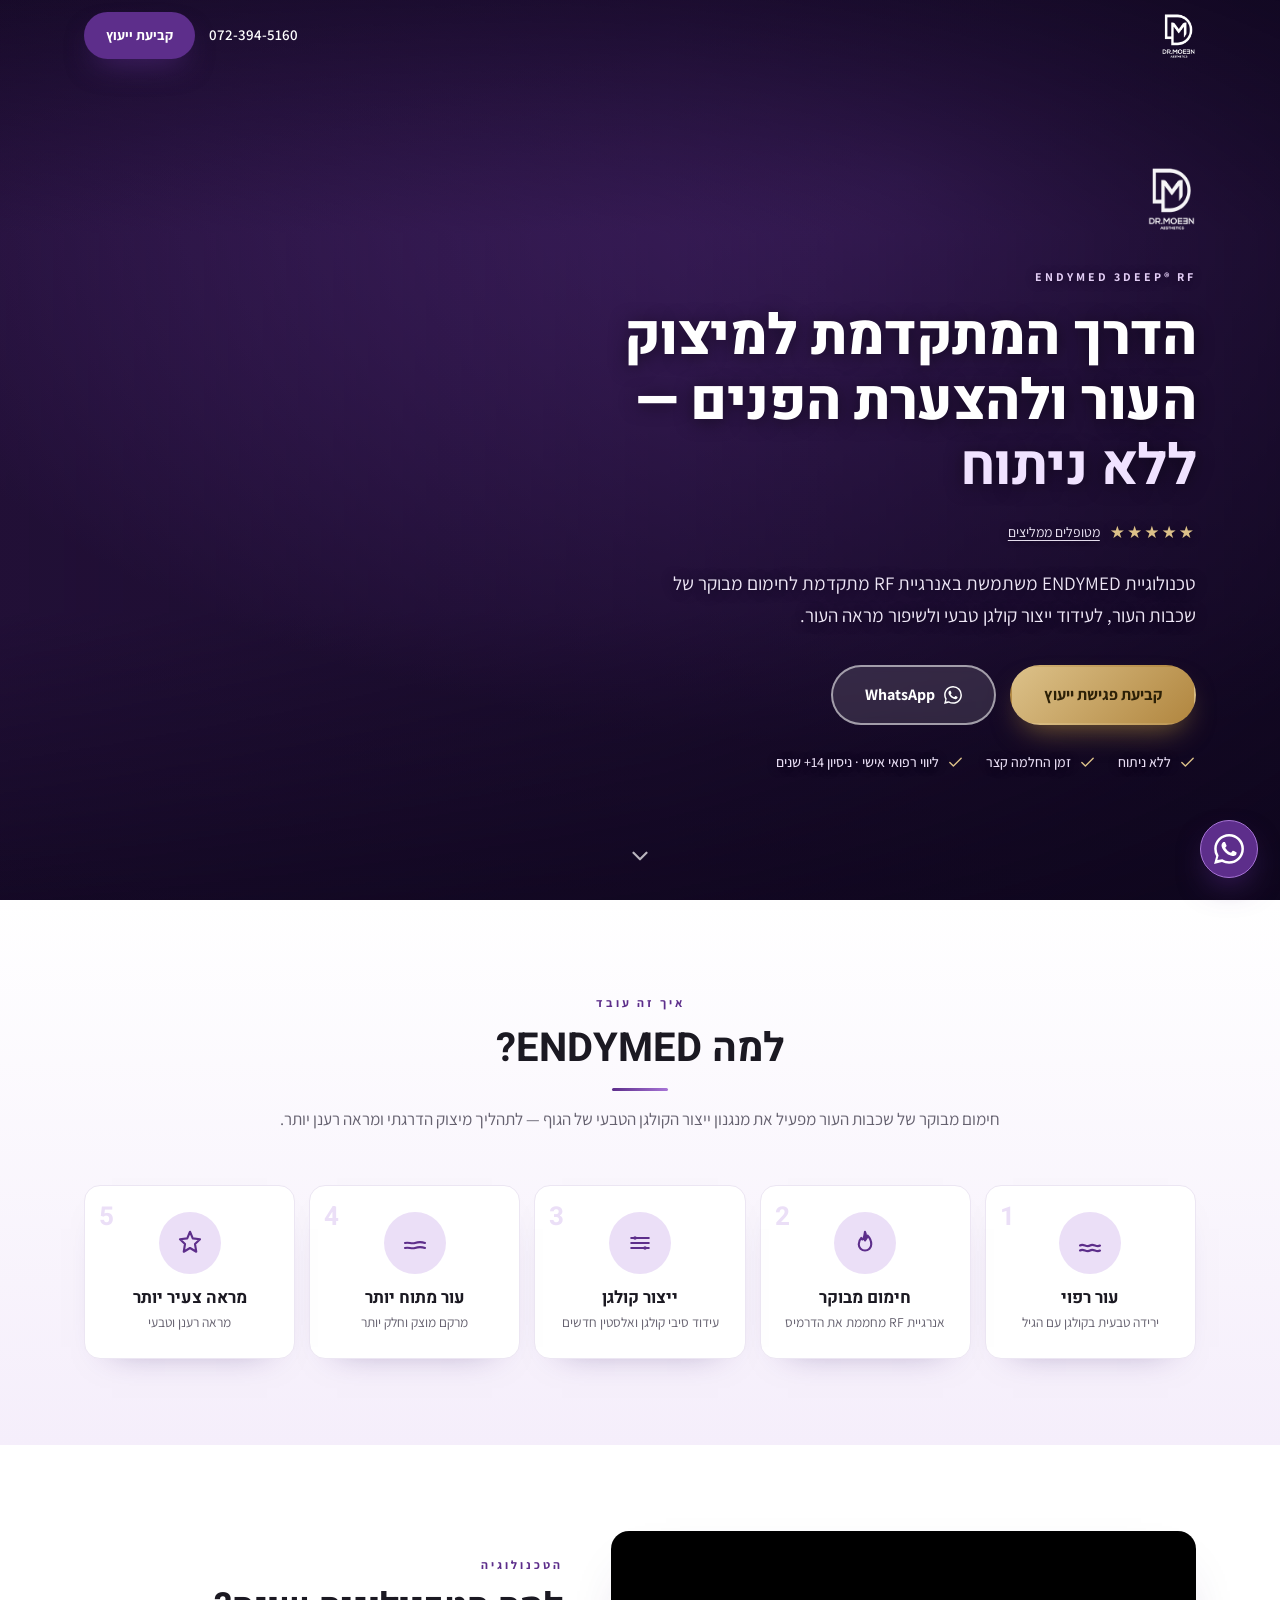
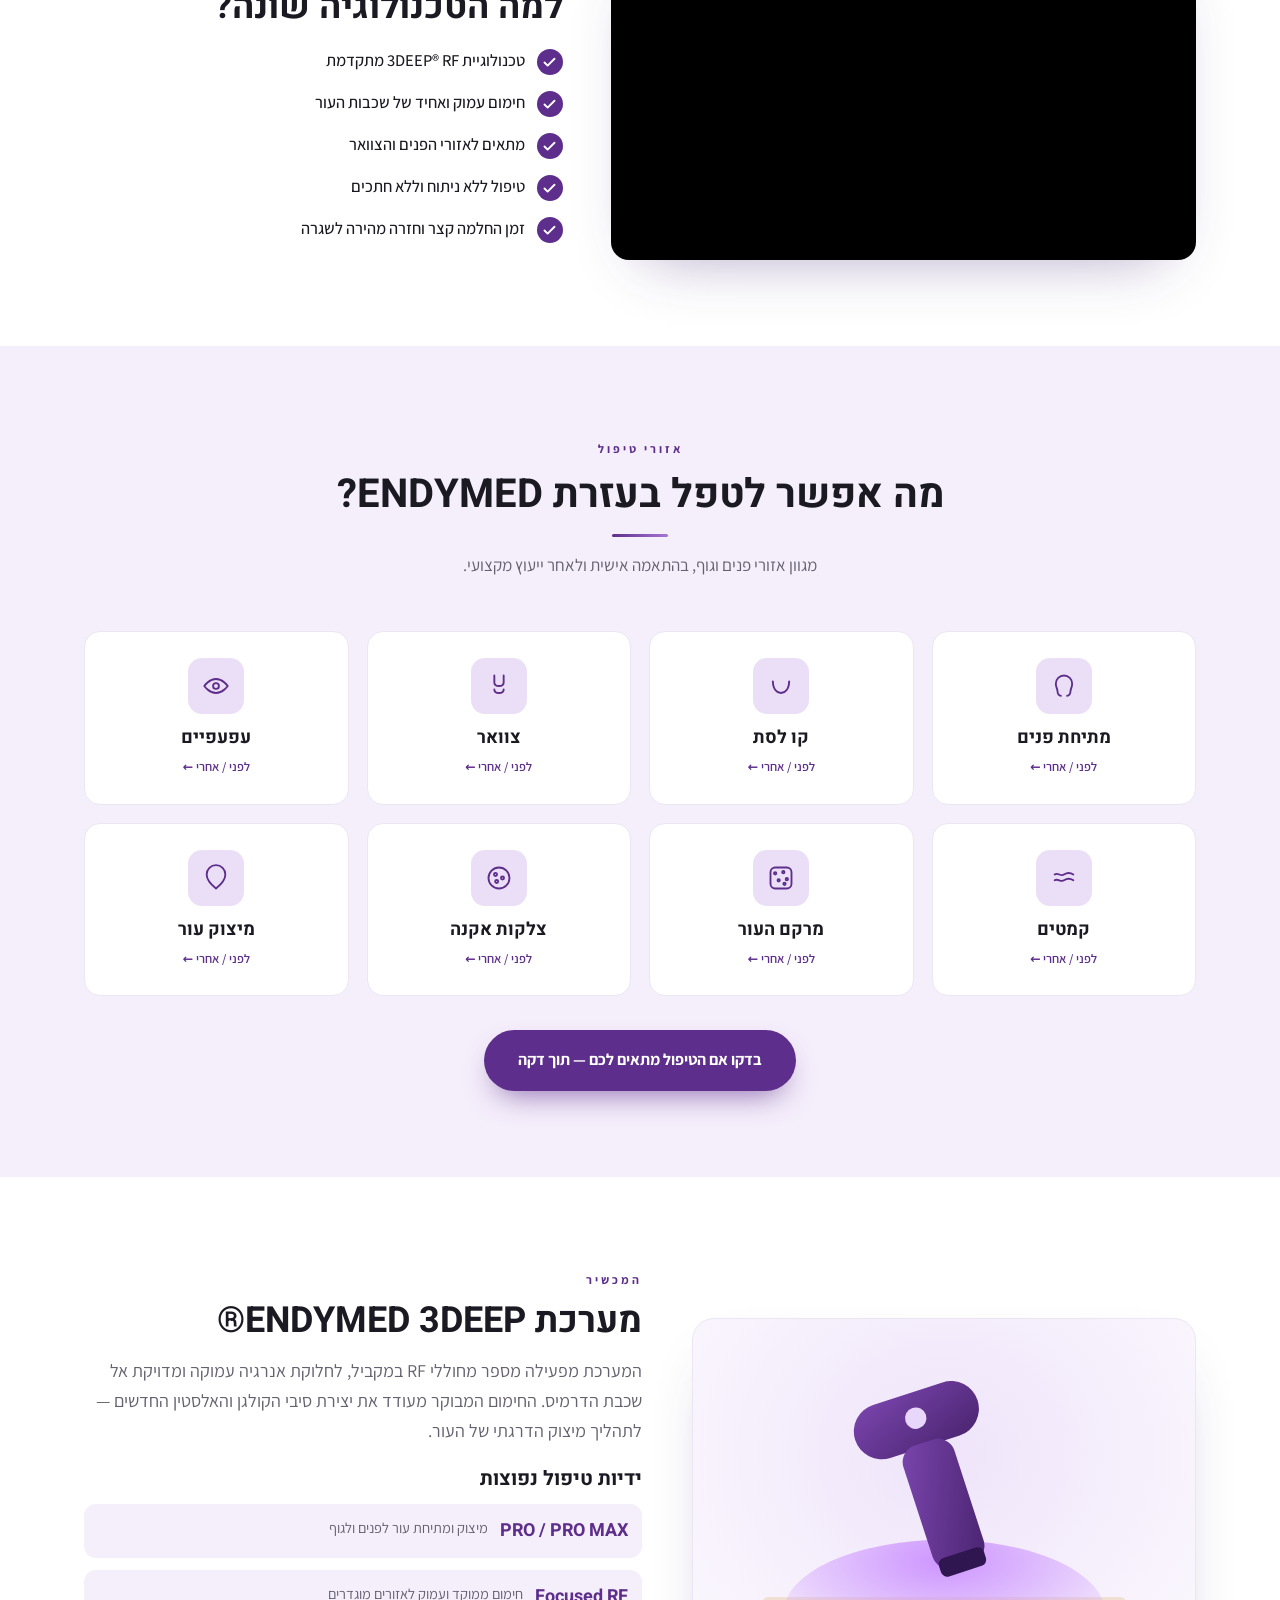
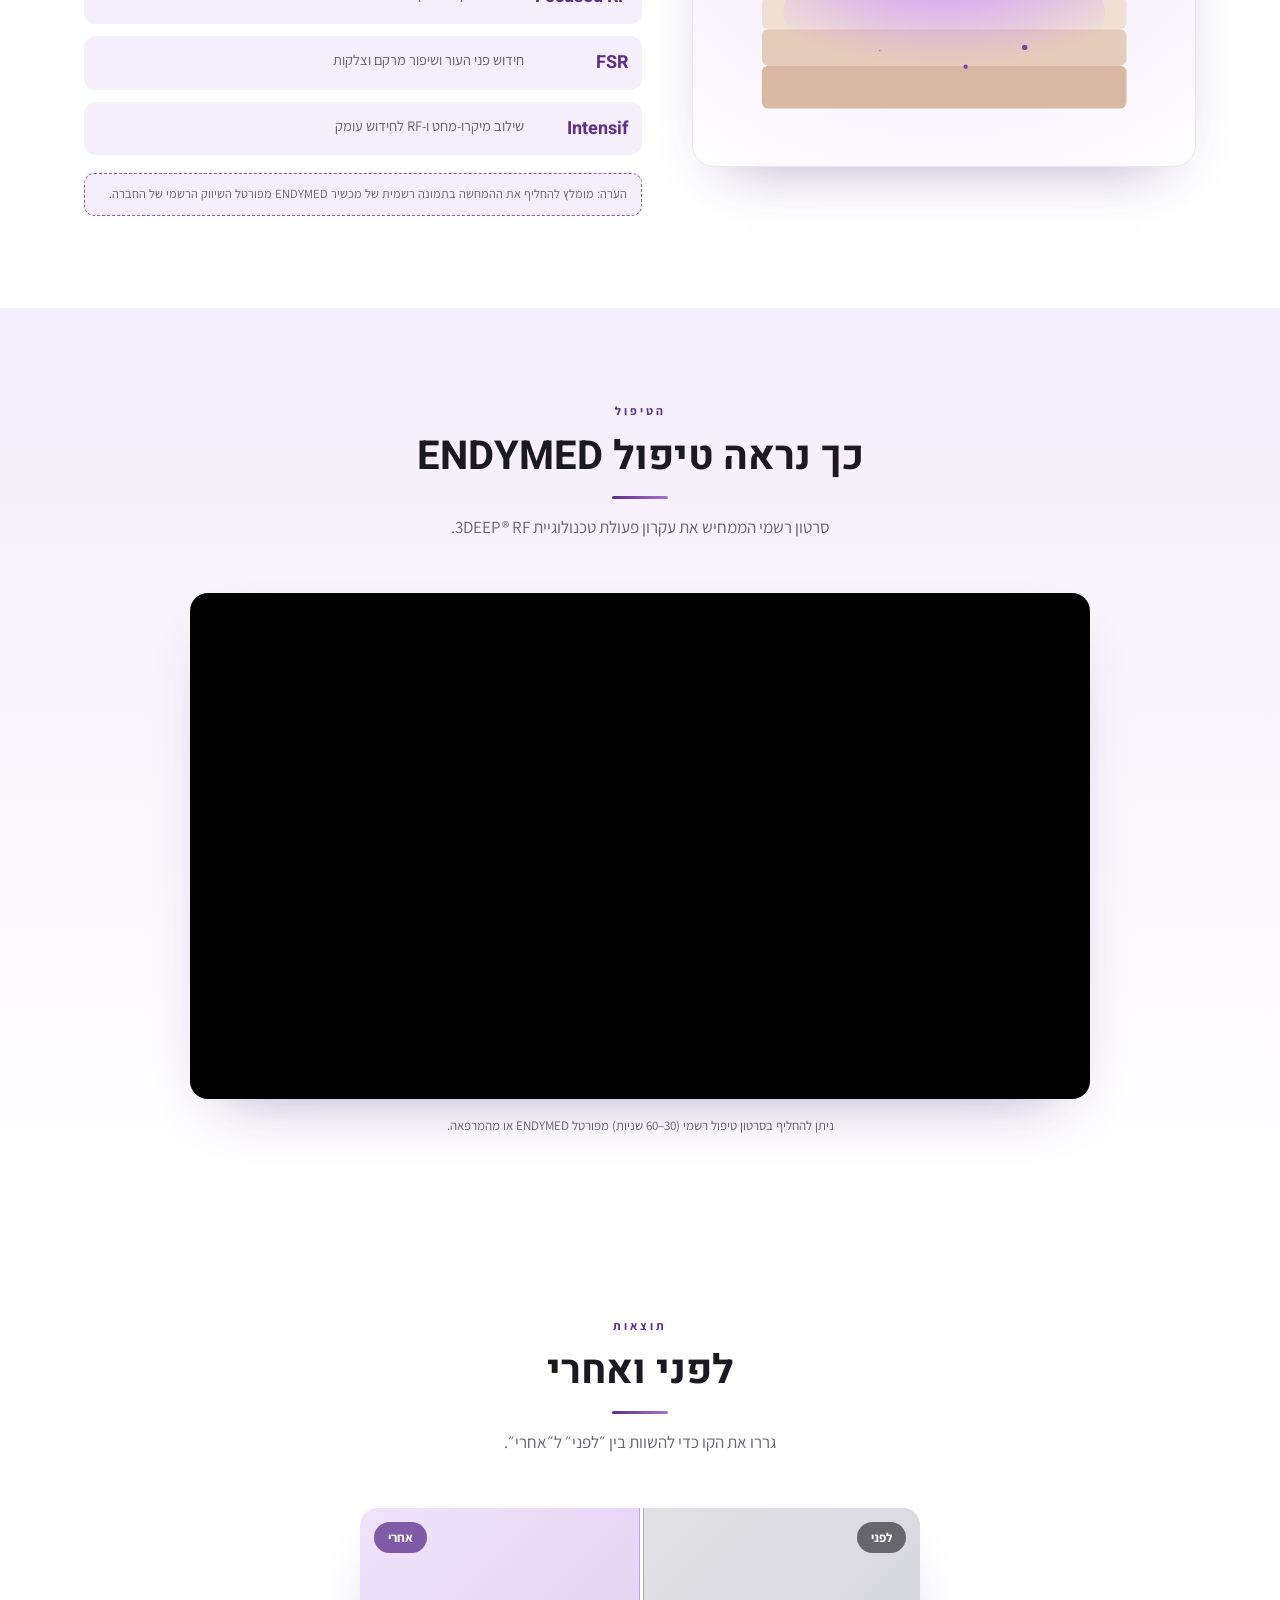
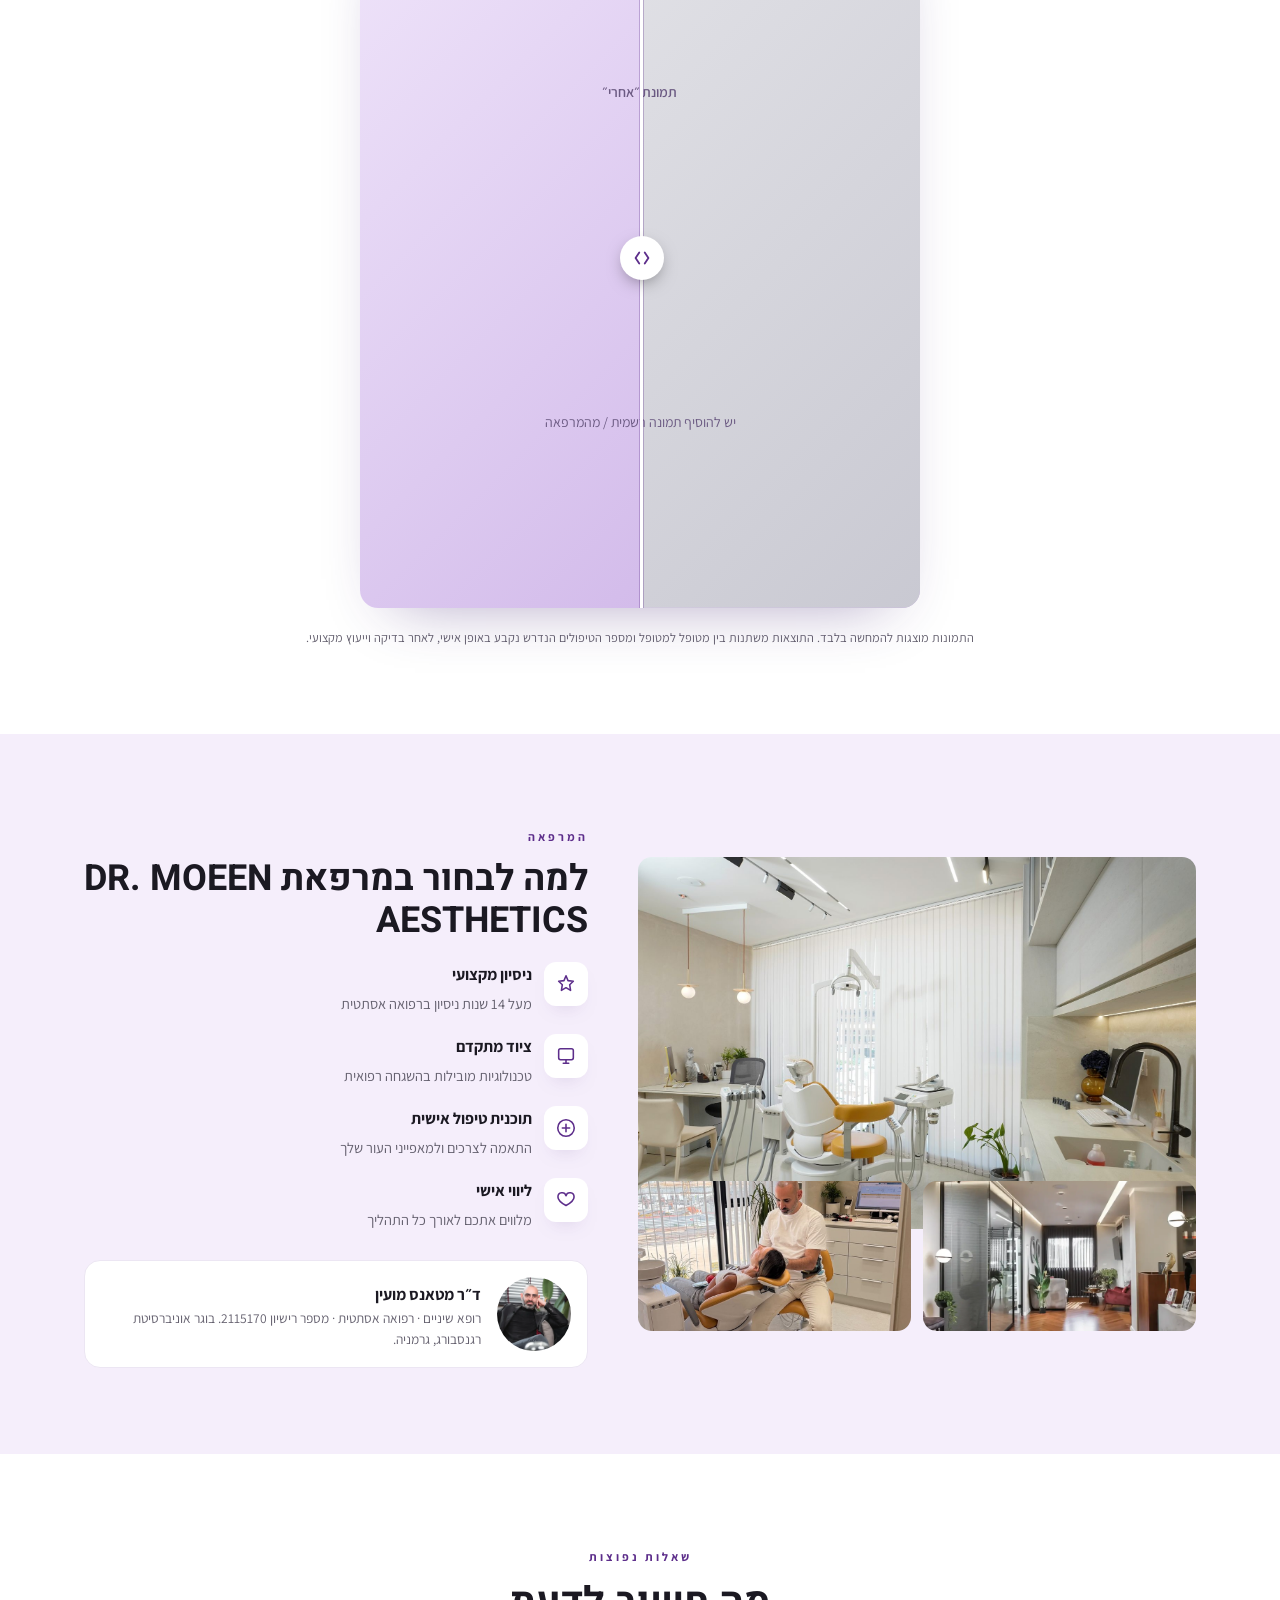
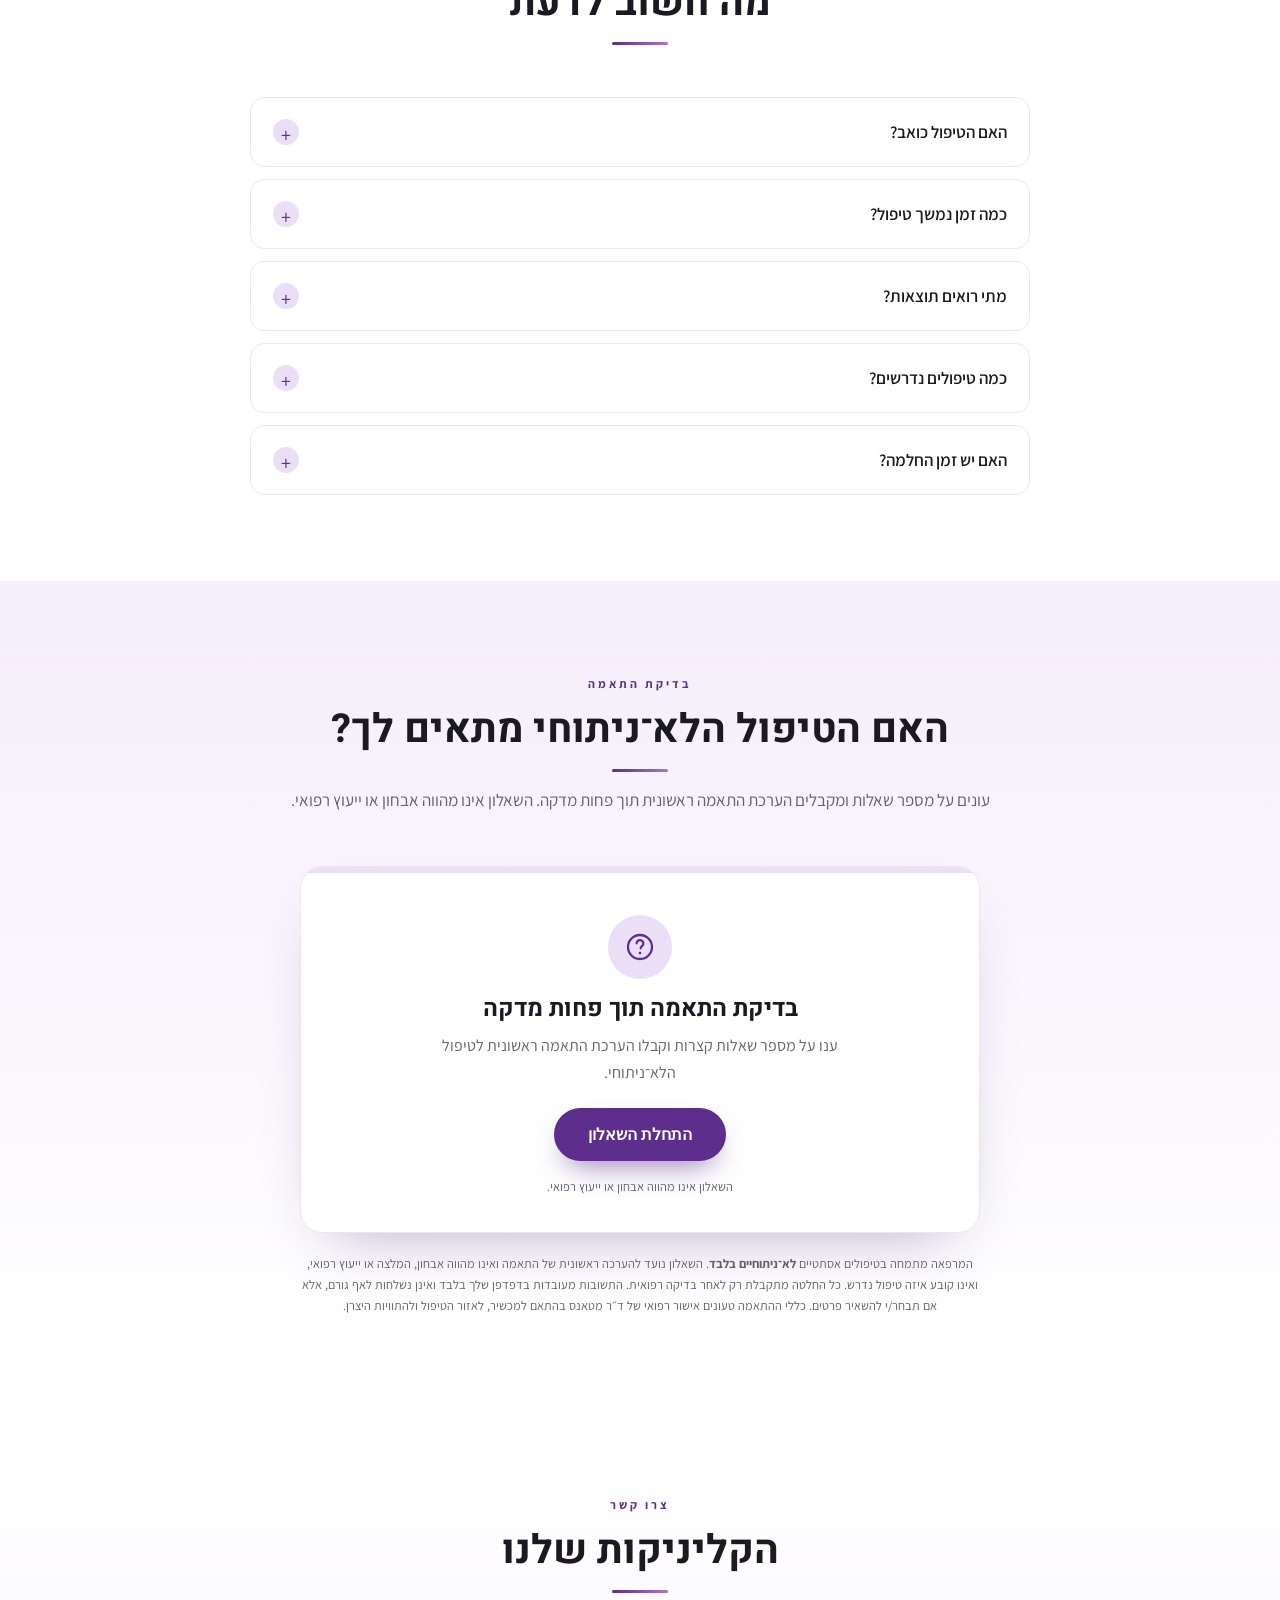
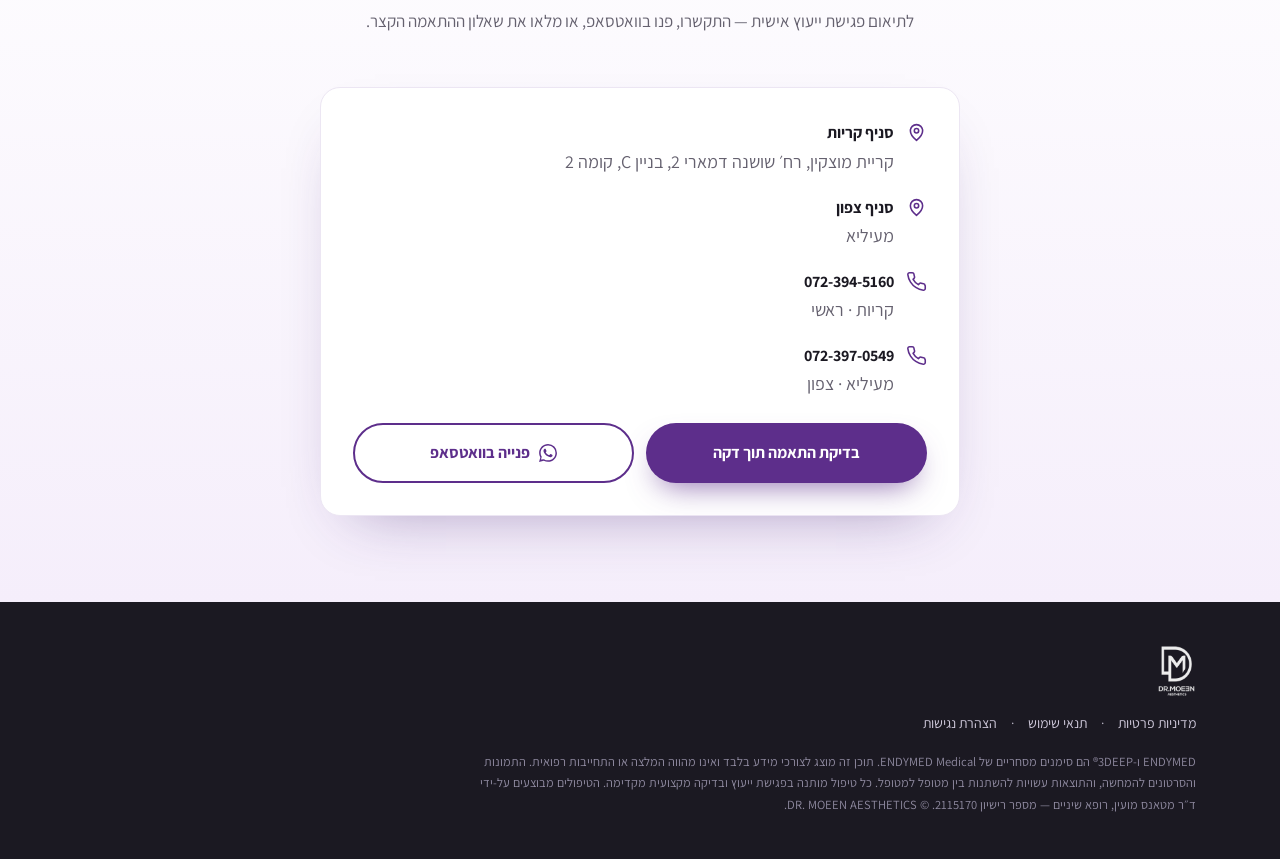
<file: index.html>
<!DOCTYPE html>
<html lang="he" dir="rtl">
<head>
<meta charset="UTF-8" />
<meta name="viewport" content="width=device-width, initial-scale=1.0" />
<title>ENDYMED 3DEEP® RF – מיצוק והצערת העור ללא ניתוח | DR. MOEEN AESTHETICS</title>
<meta name="description" content="מתיחת פנים והצערת העור ללא ניתוח בטכנולוגיית ENDYMED 3DEEP® RF — חימום מבוקר של שכבות העור לעידוד ייצור קולגן טבעי. במרפאת ד״ר מטאנס מועין. קבעו ייעוץ." />
<meta name="robots" content="index, follow" />
<meta property="og:title" content="ENDYMED 3DEEP® RF – מיצוק והצערת העור ללא ניתוח" />
<meta property="og:description" content="טכנולוגיית RF מתקדמת לחימום מבוקר של העור ולעידוד ייצור קולגן טבעי — במרפאת DR. MOEEN AESTHETICS." />
<meta property="og:type" content="website" />
<meta property="og:image" content="assets/hero-doctor.jpg" />
<link rel="icon" href="assets/logo.png" />
<link rel="preconnect" href="https://fonts.googleapis.com" />
<link rel="preconnect" href="https://fonts.gstatic.com" crossorigin />
<link href="https://fonts.googleapis.com/css2?family=Assistant:wght@300;400;500;600;700;800&family=Heebo:wght@300;400;500;600;700&display=swap" rel="stylesheet" />
<style>
  :root{
    --purple:#5d2e8b;         /* ENDYMED brand purple */
    --purple-deep:#472270;
    --purple-soft:#8b5cb8;
    --purple-glow:#a774d6;
    --lav:#f5eefb;            /* light lavender tint */
    --lav-2:#ebdff7;
    --gold:#c6a15b;           /* champagne gold (DR. MOEEN brand) */
    --gold-hi:#dcc189;
    --gold-lo:#b1863f;
    --ink:#1b1922;
    --muted:#65616f;
    --line:#ece6f3;
    --bg:#ffffff;
    --radius:18px;
    --shadow:0 26px 60px -34px rgba(60,30,110,.45);
    --maxw:1160px;
  }
  *{box-sizing:border-box;margin:0;padding:0}
  html{scroll-behavior:smooth}
  body{font-family:'Assistant','Heebo',system-ui,Arial,sans-serif;color:var(--ink);background:var(--bg);line-height:1.65;font-size:18px;-webkit-font-smoothing:antialiased;overflow-x:hidden}
  img{max-width:100%;display:block}
  a{color:inherit;text-decoration:none}
  .wrap{max-width:var(--maxw);margin-inline:auto;padding-inline:24px}
  h1,h2,h3{font-family:'Heebo',sans-serif;line-height:1.16;font-weight:700}
  .eyebrow{color:var(--purple);font-weight:700;letter-spacing:3px;font-size:12px;text-transform:uppercase}
  .grad{background:linear-gradient(90deg,var(--purple),var(--purple-glow));-webkit-background-clip:text;background-clip:text;color:transparent}

  /* buttons */
  .btn{display:inline-flex;align-items:center;justify-content:center;gap:9px;padding:15px 32px;border-radius:999px;font-weight:700;font-size:16px;cursor:pointer;border:2px solid transparent;transition:.22s ease;white-space:nowrap}
  .btn-purple{background:var(--purple);color:#fff;box-shadow:0 14px 30px -12px rgba(93,46,139,.7)}
  .btn-purple:hover{background:var(--purple-deep);transform:translateY(-1px)}
  .btn-gold{background:linear-gradient(135deg,var(--gold-hi),var(--gold-lo));color:#2c2007;box-shadow:0 14px 30px -12px rgba(180,140,60,.7)}
  .btn-gold:hover{filter:brightness(1.05);transform:translateY(-1px)}
  .btn-ghost{background:rgba(255,255,255,.12);color:#fff;border-color:rgba(255,255,255,.55);backdrop-filter:blur(4px)}
  .btn-ghost:hover{background:#fff;color:var(--purple)}
  .btn-outline{background:#fff;color:var(--purple);border-color:var(--purple)}
  .btn-outline:hover{background:var(--purple);color:#fff}
  .btn-sm{padding:10px 20px;font-size:14px}

  /* top bar */
  .topbar{position:fixed;top:0;inset-inline:0;z-index:60;transition:.3s}
  .topbar.solid{background:rgba(255,255,255,.94);backdrop-filter:blur(12px);border-bottom:1px solid var(--line)}
  .topbar .wrap{display:flex;align-items:center;justify-content:space-between;gap:16px;padding-block:12px}
  .logo img{height:44px;width:auto;transition:.3s}
  .topbar:not(.solid) .logo img{filter:brightness(0) invert(1)}
  .top-actions{display:flex;align-items:center;gap:14px}
  .top-phone{font-weight:600;font-size:15px;white-space:nowrap;color:#fff}
  .topbar.solid .top-phone{color:var(--muted)}
  .topbar.solid .top-phone:hover{color:var(--purple)}

  /* ===== HERO (video bg) ===== */
  .hero{position:relative;min-height:100svh;display:flex;align-items:center;overflow:hidden;background:#241238}
  .hero-media{position:absolute;inset:0;z-index:0;overflow:hidden}
  .m-only{display:none}
  .hero-video{position:absolute;inset:0;z-index:0;pointer-events:none}
  .hero-video iframe{position:absolute;top:50%;left:50%;transform:translate(-50%,-50%);width:100vw;height:56.25vw;min-height:100%;min-width:177.77svh;border:0}
  .hero-poster{position:absolute;inset:0;z-index:0;background:radial-gradient(120% 90% at 70% 20%,#6d38a1,#2a1442 70%)}
  .hero-overlay{position:absolute;inset:0;z-index:1;background:
    linear-gradient(to left, rgba(12,5,26,.78) 0%, rgba(12,5,26,.5) 48%, rgba(12,5,26,.28) 100%),
    linear-gradient(to bottom, rgba(12,5,26,.55) 0%, rgba(12,5,26,0) 26%, rgba(12,5,26,0) 68%, rgba(12,5,26,.6) 100%)}
  .hero .wrap{position:relative;z-index:2;padding-block:118px 76px;width:100%}
  .hero-content{max-width:600px;color:#fff}
  .hero-logo{height:62px;width:auto;filter:brightness(0) invert(1);margin-bottom:30px;opacity:.96}
  .hero .eyebrow{color:#e2cdf5;text-shadow:0 1px 8px rgba(0,0,0,.5)}
  .hero h1{font-size:clamp(33px,5.2vw,56px);margin:16px 0 18px;letter-spacing:-.5px;color:#fff;font-weight:800;text-shadow:0 2px 18px rgba(0,0,0,.55)}
  .hero h1 b{color:#f0e2ff}
  .hero-stars{display:flex;align-items:center;gap:10px;margin-bottom:22px;font-size:14px;color:#efe7f7;text-shadow:0 1px 8px rgba(0,0,0,.5)}
  .hero-stars .st{color:var(--gold-hi);letter-spacing:2px;font-size:17px}
  .hero-stars a{color:#efe7f7;text-decoration:underline;text-underline-offset:3px}
  .hero p.sub{font-size:19px;color:#efe7f7;max-width:560px;margin-bottom:34px;font-weight:400;text-shadow:0 1px 12px rgba(0,0,0,.55)}
  .hero .cta{display:flex;gap:14px;flex-wrap:wrap}
  .hero-trust{display:flex;gap:10px 22px;flex-wrap:wrap;margin-top:26px;color:#e7dcf3;font-size:14px;font-weight:500;text-shadow:0 1px 8px rgba(0,0,0,.55)}
  .hero-trust span{display:flex;align-items:center;gap:8px}
  .hero-trust svg{width:17px;height:17px;color:var(--gold-hi);flex:none}
  .scroll-cue{position:absolute;bottom:22px;left:50%;transform:translateX(-50%);z-index:2;color:#fff;opacity:.7;animation:bob 2s ease-in-out infinite}
  @keyframes bob{0%,100%{transform:translate(-50%,0)}50%{transform:translate(-50%,8px)}}

  /* sections */
  section.block{padding-block:86px}
  .section-head{text-align:center;max-width:720px;margin:0 auto 52px}
  .section-head h2{font-size:clamp(27px,3.7vw,40px);margin-top:10px}
  .section-head p{color:var(--muted);margin-top:14px;font-size:17px}
  .rule{width:56px;height:3px;background:linear-gradient(90deg,var(--purple),var(--purple-glow));margin:16px auto 0;border-radius:3px}

  /* reveal on scroll */
  .reveal{opacity:0;transform:translateY(26px);transition:opacity .7s ease,transform .7s ease}
  .reveal.in{opacity:1;transform:none}

  /* ===== SECTION 2 process ===== */
  .why{background:linear-gradient(180deg,#fff,var(--lav))}
  .process{display:grid;grid-template-columns:repeat(5,1fr);gap:14px;align-items:stretch;margin-top:10px}
  .step{background:#fff;border:1px solid var(--line);border-radius:16px;padding:26px 16px;text-align:center;position:relative;box-shadow:0 16px 34px -28px rgba(60,30,110,.5)}
  .step .ic{width:62px;height:62px;margin:0 auto 14px;border-radius:50%;display:grid;place-items:center;background:var(--lav-2);color:var(--purple)}
  .step .ic svg{width:30px;height:30px}
  .step h3{font-size:17px;margin-bottom:4px}
  .step p{font-size:13.5px;color:var(--muted);line-height:1.5}
  .step .num{position:absolute;top:10px;inset-inline-end:14px;font-family:'Heebo';font-weight:700;color:var(--lav-2);font-size:26px}
  .step-arrow{display:none}

  /* ===== SECTION 3 different ===== */
  .diff .grid{display:grid;grid-template-columns:1.1fr .9fr;gap:48px;align-items:center}
  .video-frame{position:relative;border-radius:var(--radius);overflow:hidden;box-shadow:var(--shadow);background:#000;aspect-ratio:16/9}
  .video-frame iframe{position:absolute;inset:0;width:100%;height:100%;border:0}
  .checks{list-style:none;display:grid;gap:14px}
  .checks li{display:flex;gap:12px;align-items:flex-start;font-size:16.5px;font-weight:500}
  .checks .ck{width:26px;height:26px;border-radius:50%;background:var(--purple);color:#fff;display:grid;place-items:center;flex:none;margin-top:2px}
  .checks .ck svg{width:15px;height:15px}

  /* ===== SECTION 4 treatments ===== */
  .treat{background:var(--lav)}
  .t-grid{display:grid;grid-template-columns:repeat(4,1fr);gap:18px}
  .t-card{background:#fff;border:1px solid var(--line);border-radius:16px;padding:26px 20px;text-align:center;transition:.25s;display:block}
  .t-card:hover{transform:translateY(-5px);box-shadow:var(--shadow);border-color:var(--lav-2)}
  .t-card .ic{width:56px;height:56px;margin:0 auto 14px;border-radius:14px;background:var(--lav-2);color:var(--purple);display:grid;place-items:center}
  .t-card .ic svg{width:28px;height:28px}
  .t-card h3{font-size:18px}
  .t-card small{color:var(--purple);font-weight:600;font-size:12.5px;display:block;margin-top:8px}

  /* ===== SECTION 5 device ===== */
  .device .grid{display:grid;grid-template-columns:.95fr 1.05fr;gap:50px;align-items:center}
  .device-visual{background:radial-gradient(90% 90% at 50% 30%,#efe4fa,#fff);border:1px solid var(--line);border-radius:22px;padding:26px;box-shadow:var(--shadow)}
  .device h3{font-size:20px;margin:22px 0 8px}
  .device p{color:var(--muted);margin-bottom:6px}
  .hand-list{list-style:none;display:grid;gap:12px;margin-top:14px}
  .hand-list li{display:flex;gap:12px;align-items:flex-start;background:var(--lav);border-radius:12px;padding:12px 14px}
  .hand-list b{color:var(--purple);font-family:'Heebo';font-weight:700;min-width:92px;display:inline-block}
  .hand-list span{font-size:14.5px;color:var(--muted)}
  .note{font-size:12.5px;color:var(--purple);background:var(--lav);border:1px dashed var(--purple-soft);border-radius:10px;padding:10px 14px;margin-top:18px}

  /* ===== SECTION 6 treatment video ===== */
  .tvideo{background:linear-gradient(180deg,var(--lav),#fff)}
  .tvideo .video-frame{max-width:900px;margin:0 auto}

  /* ===== SECTION 7 before/after ===== */
  .results{background:#fff}
  .ba{max-width:560px;margin:0 auto;position:relative;border-radius:var(--radius);overflow:hidden;box-shadow:var(--shadow);aspect-ratio:4/5;user-select:none;touch-action:pan-y}
  .ba .layer{position:absolute;inset:0;background-size:cover;background-position:center}
  .ba .after{background:linear-gradient(135deg,#efe4fa,#cbb0e6)}
  .ba .before{background:linear-gradient(135deg,#e8e8ec,#c9c9d2);clip-path:inset(0 0 0 50%)}
  .ba .lbl{position:absolute;top:14px;padding:5px 14px;border-radius:999px;font-size:13px;font-weight:700;color:#fff;background:rgba(27,25,34,.6)}
  .ba .lbl.b{inset-inline-start:14px}
  .ba .lbl.a{inset-inline-end:14px;background:rgba(93,46,139,.75)}
  .ba .ph-txt{position:absolute;inset:0;display:grid;place-items:center;text-align:center;color:#6b5a82;font-weight:600;font-size:14px;padding:20px}
  .ba .handle{position:absolute;top:0;bottom:0;left:50%;width:3px;background:#fff;box-shadow:0 0 0 1px rgba(93,46,139,.3);cursor:ew-resize}
  .ba .knob{position:absolute;top:50%;left:50%;transform:translate(-50%,-50%);width:44px;height:44px;border-radius:50%;background:#fff;box-shadow:0 6px 18px -6px rgba(0,0,0,.5);display:grid;place-items:center;color:var(--purple)}
  .ba .knob svg{width:22px;height:22px}

  /* ===== SECTION 8 clinic ===== */
  .clinic{background:var(--lav)}
  .clinic .grid{display:grid;grid-template-columns:1.05fr .95fr;gap:50px;align-items:center}
  .clinic-media{display:grid;grid-template-columns:1fr 1fr;grid-auto-rows:150px;gap:12px}
  .clinic-media img{width:100%;height:100%;object-fit:cover;border-radius:14px}
  .clinic-media .big{grid-column:span 2;grid-row:span 2;height:auto}
  .why-list{list-style:none;display:grid;gap:16px;margin-top:20px}
  .why-list li{display:flex;gap:12px;align-items:flex-start}
  .why-list .ic{width:44px;height:44px;border-radius:12px;background:#fff;color:var(--purple);display:grid;place-items:center;flex:none;box-shadow:0 10px 22px -16px rgba(60,30,110,.6)}
  .why-list .ic svg{width:22px;height:22px}
  .why-list b{display:block;font-size:16px}
  .why-list span{color:var(--muted);font-size:14.5px}
  .doctor-mini{display:flex;gap:16px;align-items:center;background:#fff;border:1px solid var(--line);border-radius:16px;padding:16px;margin-top:26px}
  .doctor-mini img{width:74px;height:74px;border-radius:50%;object-fit:cover;flex:none}
  .doctor-mini b{font-size:16px}
  .doctor-mini p{font-size:13.5px;color:var(--muted);line-height:1.5}

  /* ===== SECTION 9 FAQ ===== */
  .faq{background:#fff}
  .faq-list{max-width:780px;margin:0 auto;display:grid;gap:12px}
  .faq details{border:1px solid var(--line);border-radius:14px;background:#fff;overflow:hidden;transition:.2s}
  .faq details[open]{border-color:var(--purple-soft);box-shadow:0 16px 34px -28px rgba(60,30,110,.5)}
  .faq summary{cursor:pointer;list-style:none;padding:20px 22px;font-weight:600;font-size:17px;display:flex;justify-content:space-between;align-items:center;gap:12px}
  .faq summary::-webkit-details-marker{display:none}
  .faq summary .pl{width:26px;height:26px;flex:none;border-radius:50%;background:var(--lav-2);color:var(--purple);display:grid;place-items:center;transition:.25s;font-size:20px;font-weight:400}
  .faq details[open] summary .pl{transform:rotate(45deg);background:var(--purple);color:#fff}
  .faq .ans{padding:0 22px 20px;color:var(--muted);font-size:15.5px}

  /* ===== SECTION 10 contact ===== */
  .contact{background:linear-gradient(180deg,#fff,var(--lav))}
  .contact .grid{display:grid;grid-template-columns:1fr 1fr;gap:48px;align-items:center}
  .contact-card{background:#fff;border:1px solid var(--line);border-radius:20px;padding:36px;box-shadow:var(--shadow)}
  .contact-card h2{font-size:26px;margin-bottom:6px}
  .contact-card p.small{color:var(--muted);font-size:15px;margin-bottom:22px}
  .field{margin-bottom:16px}
  .field label{display:block;font-size:14px;font-weight:600;margin-bottom:6px}
  .field input{width:100%;padding:14px 16px;border:1.5px solid var(--line);border-radius:12px;font:inherit;font-size:16px;transition:.15s}
  .field input:focus{outline:none;border-color:var(--purple);box-shadow:0 0 0 3px var(--lav)}
  .consent{display:flex;gap:10px;align-items:flex-start;font-size:13px;color:var(--muted);margin:6px 0 18px}
  .consent input{width:18px;height:18px;margin-top:2px;accent-color:var(--purple);flex:none}
  .contact-card .btn{width:100%;font-size:17px;padding:16px}
  .or{display:flex;align-items:center;gap:12px;color:var(--muted);font-size:13px;margin:14px 0}
  .or::before,.or::after{content:"";height:1px;background:var(--line);flex:1}
  .contact-info h3{font-size:22px;margin-bottom:16px}
  .contact-info .line{display:flex;gap:12px;align-items:flex-start;margin-bottom:18px;color:var(--muted)}
  .contact-info .line svg{width:21px;height:21px;color:var(--purple);flex:none;margin-top:2px}
  .contact-info b{color:var(--ink);display:block;font-size:16px}
  .privacy{font-size:12.5px;color:var(--muted);margin-top:10px}

  /* ===== QUIZ ===== */
  .quiz{background:linear-gradient(180deg,var(--lav),#fff)}
  .quiz-card{max-width:680px;margin:0 auto;background:#fff;border:1px solid var(--line);border-radius:22px;box-shadow:var(--shadow);overflow:hidden}
  .quiz-progress{height:6px;background:var(--lav-2)}
  .quiz-progress span{display:block;height:100%;width:0;background:linear-gradient(90deg,var(--purple),var(--purple-glow));transition:width .35s ease}
  .quiz-stage{padding:34px 34px 30px}
  .q-screen{animation:qfade .35s ease}
  @keyframes qfade{from{opacity:0;transform:translateY(10px)}to{opacity:1;transform:none}}
  .q-step{font-size:12.5px;color:var(--purple);font-weight:700;letter-spacing:1px;margin-bottom:8px}
  .q-title{font-size:clamp(21px,3vw,27px);font-weight:700;margin-bottom:20px;line-height:1.3}
  .q-opts{display:grid;gap:12px}
  .q-opt{display:flex;align-items:center;gap:12px;text-align:start;padding:15px 18px;border:1.5px solid var(--line);border-radius:14px;background:#fff;font:inherit;font-size:16.5px;font-weight:500;cursor:pointer;transition:.18s;width:100%}
  .q-opt:hover{border-color:var(--purple-soft);background:var(--lav)}
  .q-opt.sel{border-color:var(--purple);background:var(--lav);box-shadow:0 0 0 3px var(--lav-2)}
  .q-opt .dot{width:20px;height:20px;border-radius:50%;border:2px solid var(--purple-soft);flex:none;display:grid;place-items:center}
  .q-opt.sel .dot{background:var(--purple);border-color:var(--purple)}
  .q-opt.sel .dot::after{content:"";width:8px;height:8px;border-radius:50%;background:#fff}
  .q-nav{display:flex;justify-content:space-between;gap:12px;margin-top:24px}
  .q-back{background:none;border:none;color:var(--muted);font:inherit;font-size:15px;font-weight:600;cursor:pointer;padding:12px 6px}
  .q-back:hover{color:var(--purple)}
  .q-back[hidden]{visibility:hidden}
  .q-intro{text-align:center;padding:8px 4px 4px}
  .q-intro .ic{width:64px;height:64px;margin:0 auto 16px;border-radius:50%;background:var(--lav-2);color:var(--purple);display:grid;place-items:center}
  .q-intro .ic svg{width:32px;height:32px}
  .q-intro h3{font-size:24px;margin-bottom:10px}
  .q-intro p{color:var(--muted);font-size:16px;margin-bottom:22px;max-width:440px;margin-inline:auto}
  .q-disc{font-size:12.5px;color:var(--muted);margin-top:16px;text-align:center}
  /* result */
  .q-result{text-align:center}
  .q-result .badge{width:66px;height:66px;margin:0 auto 16px;border-radius:50%;display:grid;place-items:center}
  .q-result .badge svg{width:34px;height:34px}
  .q-result.r1 .badge{background:#e7f4ec;color:#2e8b57}
  .q-result.r2 .badge{background:var(--lav-2);color:var(--purple)}
  .q-result.r3 .badge{background:#fdf0e4;color:#c17d34}
  .q-result h3{font-size:23px;margin-bottom:10px}
  .q-result .rmsg{color:var(--muted);font-size:16px;margin-bottom:8px;max-width:500px;margin-inline:auto}
  .q-lead{margin-top:22px;text-align:start;background:var(--lav);border-radius:16px;padding:22px}
  .q-lead h4{font-size:17px;margin-bottom:14px;text-align:center}
  .q-photo{font-size:13px;color:var(--muted);margin-top:14px;padding-top:14px;border-top:1px solid var(--lav-2)}
  .q-photo a{color:var(--purple);font-weight:600}
  .quiz-legal{max-width:680px;margin:20px auto 0;font-size:12.5px;color:var(--muted);text-align:center;line-height:1.7}

  /* footer */
  footer{background:var(--ink);color:#b8b3c4;padding-block:44px;font-size:14px}
  footer .flogo img{height:50px;filter:brightness(0) invert(1);opacity:.92}
  footer .fnav{margin-top:16px;display:flex;gap:14px;flex-wrap:wrap}
  footer .fnav a{color:#cfc9db}
  footer .fnav a:hover{color:#fff}
  footer .legal{max-width:720px;color:#8f8aa0;font-size:12.5px;line-height:1.7;margin-top:16px}

  /* floating whatsapp */
  .wa-float{position:fixed;bottom:22px;inset-inline-start:22px;z-index:70;width:58px;height:58px;border-radius:50%;background:var(--purple);border:1.5px solid var(--purple-glow);display:grid;place-items:center;box-shadow:0 14px 32px -10px rgba(93,46,139,.7);transition:transform .2s}
  .wa-float:hover{transform:scale(1.08)}
  .wa-float svg{width:30px;height:30px;color:#fff}

  /* responsive */
  /* tablets / small desktop — grids only, hero stays overlay */
  @media(max-width:980px){
    body{font-size:17px}
    .process{grid-template-columns:1fr 1fr}
    .diff .grid,.device .grid,.clinic .grid,.contact .grid{grid-template-columns:1fr;gap:34px}
    .t-grid{grid-template-columns:1fr 1fr}
    .top-phone{display:none}
    .hero-video iframe{min-width:100vw;min-height:100svh;height:100svh;width:auto}
  }

  /* ===== MOBILE (<=768): STACK — clean video on top, text in its own zone below ===== */
  @media(max-width:768px){
    .hero{flex-direction:column;min-height:auto;align-items:stretch;background:#160a26}
    .hero-media{position:relative;inset:auto;height:50svh;width:100%;flex:none}
    .hero-video{pointer-events:none}
    .hero-video iframe{width:calc(50svh * 1.78);height:50svh;min-width:100vw;min-height:0;left:50%;top:50%;transform:translate(-50%,-50%)}
    /* video's own captions sit centered; fade the bottom into the text zone, keep video itself clean */
    .hero-overlay{background:linear-gradient(to bottom,rgba(12,5,26,.10) 0%,rgba(12,5,26,0) 40%,rgba(12,5,26,.35) 80%,#160a26 100%)}
    .hero .wrap{position:relative;z-index:2;width:100%;padding:30px 22px 42px;background:#160a26}
    .hero-content{max-width:none}
    .hero-logo{height:44px;margin-bottom:16px}   /* ~30% smaller */
    .hero .eyebrow{font-size:11px}
    .hero h1{font-size:clamp(26px,6.6vw,34px);margin:10px 0 14px;line-height:1.22}
    .hero-stars{margin-bottom:18px}
    .hero p.sub{font-size:16px;margin-bottom:22px}
    .hero-trust{margin-top:20px;font-size:13px}
    .d-only{display:none}
    .m-only{display:inline}
    .scroll-cue{display:none}
  }
  @media(max-width:560px){
    .process{grid-template-columns:1fr}
    .t-grid{grid-template-columns:1fr 1fr}
    .clinic-media{grid-auto-rows:120px}
  }
  /* ===== small phones (<=430): mobile-first tuning ===== */
  @media(max-width:430px){
    .hero-media{height:44svh}
    .hero-video iframe{width:calc(44svh * 1.78);height:44svh}
    .hero h1{font-size:25px}
    .hero .cta{flex-direction:column}
    .hero .cta .btn{width:100%}
    .t-grid{grid-template-columns:1fr}
    .section-head p{font-size:16px}
  }
  @media(prefers-reduced-motion:reduce){.reveal{opacity:1;transform:none;transition:none}.scroll-cue{animation:none}}
</style>
</head>
<body>

<!-- ===== TOP BAR ===== -->
<header class="topbar" id="topbar">
  <div class="wrap">
    <a class="logo" href="#top" aria-label="DR. MOEEN AESTHETICS"><img src="assets/logo.png" alt="DR. MOEEN AESTHETICS" /></a>
    <div class="top-actions">
      <a class="top-phone" href="tel:+972723945160">072-394-5160</a>
      <a class="btn btn-purple btn-sm" href="#quiz">קביעת ייעוץ</a>
    </div>
  </div>
</header>

<!-- ===== HERO ===== -->
<section class="hero" id="top">
  <div class="hero-media">
    <div class="hero-poster"></div>
    <div class="hero-video">
      <iframe src="https://www.youtube.com/embed/8yS08j5Vr9c?autoplay=1&mute=1&controls=0&loop=1&playlist=8yS08j5Vr9c&modestbranding=1&playsinline=1&rel=0&showinfo=0&disablekb=1" title="ENDYMED 3DEEP RF" allow="autoplay; encrypted-media" tabindex="-1" aria-hidden="true"></iframe>
    </div>
    <div class="hero-overlay"></div>
  </div>
  <div class="wrap">
    <div class="hero-content">
      <img class="hero-logo" src="assets/logo.png" alt="DR. MOEEN AESTHETICS" />
      <span class="eyebrow">ENDYMED 3DEEP® RF</span>
      <h1><span class="d-only">הדרך המתקדמת למיצוק העור ולהצערת הפנים — <b>ללא ניתוח</b></span><span class="m-only">מיצוק והצערת העור <b>ללא ניתוח</b></span></h1>
      <div class="hero-stars"><span class="st">★★★★★</span> <a href="https://www.drmatanis.com/%D7%97%D7%95%D7%95%D7%AA-%D7%93%D7%A2%D7%AA" target="_blank" rel="noopener">מטופלים ממליצים</a></div>
      <p class="sub">טכנולוגיית ENDYMED משתמשת באנרגיית RF מתקדמת לחימום מבוקר של שכבות העור, לעידוד ייצור קולגן טבעי ולשיפור מראה העור.</p>
      <div class="cta">
        <a class="btn btn-gold" href="#quiz">קביעת פגישת ייעוץ</a>
        <a class="btn btn-ghost" href="https://wa.me/972723945160?text=%D7%94%D7%99%D7%99%2C%20%D7%90%D7%A9%D7%9E%D7%97%20%D7%9C%D7%A4%D7%A8%D7%98%D7%99%D7%9D%20%D7%A2%D7%9C%20%D7%98%D7%99%D7%A4%D7%95%D7%9C%20ENDYMED" target="_blank" rel="noopener">
          <svg viewBox="0 0 24 24" width="18" height="18" fill="currentColor"><path d="M.057 24l1.687-6.163a11.867 11.867 0 01-1.587-5.946C.16 5.335 5.495 0 12.05 0a11.82 11.82 0 018.413 3.488 11.82 11.82 0 013.48 8.414c-.003 6.557-5.338 11.892-11.893 11.892a11.9 11.9 0 01-5.688-1.448L.057 24zm6.597-3.807c1.676.995 3.276 1.591 5.392 1.592 5.448 0 9.886-4.434 9.889-9.885.002-5.462-4.415-9.89-9.881-9.892-5.452 0-9.887 4.434-9.889 9.884a9.86 9.86 0 001.51 5.26l-.999 3.648 3.978-.607zm11.387-5.464c-.074-.124-.272-.198-.57-.347-.297-.149-1.758-.868-2.031-.967-.272-.099-.47-.149-.669.149-.198.297-.767.967-.94 1.165-.173.198-.347.223-.644.074-.297-.149-1.255-.462-2.39-1.475-.883-.788-1.48-1.761-1.653-2.059-.173-.297-.019-.458.13-.606.134-.133.297-.347.446-.521.151-.172.2-.296.3-.495.099-.198.05-.372-.025-.521-.075-.148-.669-1.611-.916-2.206-.242-.579-.487-.501-.669-.51l-.57-.01c-.198 0-.52.074-.792.372s-1.04 1.016-1.04 2.479 1.065 2.876 1.213 3.074c.149.198 2.095 3.2 5.076 4.487.709.306 1.263.489 1.694.626.712.226 1.36.194 1.872.118.571-.085 1.758-.719 2.006-1.413.248-.695.248-1.29.173-1.414z"/></svg>
          WhatsApp
        </a>
      </div>
      <div class="hero-trust">
        <span><svg viewBox="0 0 24 24" fill="none" stroke="currentColor" stroke-width="2"><path d="M20 6L9 17l-5-5" stroke-linecap="round" stroke-linejoin="round"/></svg> ללא ניתוח</span>
        <span><svg viewBox="0 0 24 24" fill="none" stroke="currentColor" stroke-width="2"><path d="M20 6L9 17l-5-5" stroke-linecap="round" stroke-linejoin="round"/></svg> זמן החלמה קצר</span>
        <span><svg viewBox="0 0 24 24" fill="none" stroke="currentColor" stroke-width="2"><path d="M20 6L9 17l-5-5" stroke-linecap="round" stroke-linejoin="round"/></svg> ליווי רפואי אישי · ניסיון 14+ שנים</span>
      </div>
    </div>
  </div>
  <div class="scroll-cue"><svg viewBox="0 0 24 24" width="26" height="26" fill="none" stroke="currentColor" stroke-width="2"><path d="M6 9l6 6 6-6" stroke-linecap="round" stroke-linejoin="round"/></svg></div>
</section>

<!-- ===== SECTION 2 — WHY ENDYMED (process) ===== -->
<section class="block why" id="how">
  <div class="wrap">
    <div class="section-head reveal">
      <span class="eyebrow">איך זה עובד</span>
      <h2>למה ENDYMED?</h2>
      <div class="rule"></div>
      <p>חימום מבוקר של שכבות העור מפעיל את מנגנון ייצור הקולגן הטבעי של הגוף — לתהליך מיצוק הדרגתי ומראה רענן יותר.</p>
    </div>
    <div class="process reveal">
      <div class="step"><span class="num">1</span><div class="ic"><svg viewBox="0 0 24 24" fill="none" stroke="currentColor" stroke-width="1.7"><path d="M4 14c3-2 5 2 8 0s5 2 8 0" stroke-linecap="round"/><path d="M4 18c3-2 5 2 8 0s5 2 8 0" stroke-linecap="round"/></svg></div><h3>עור רפוי</h3><p>ירידה טבעית בקולגן עם הגיל</p></div>
      <div class="step"><span class="num">2</span><div class="ic"><svg viewBox="0 0 24 24" fill="none" stroke="currentColor" stroke-width="1.7"><path d="M12 3c2 3-1 4 0 7 1-1 2-2 2-4 2 2 3 4 3 7a5 5 0 11-10 0c0-2 1-4 2-5 1 2 2 2 3-5z" stroke-linejoin="round"/></svg></div><h3>חימום מבוקר</h3><p>אנרגיית RF מחממת את הדרמיס</p></div>
      <div class="step"><span class="num">3</span><div class="ic"><svg viewBox="0 0 24 24" fill="none" stroke="currentColor" stroke-width="1.7"><path d="M5 8h14M5 12h14M5 16h14" stroke-linecap="round"/><circle cx="8" cy="8" r="1.4" fill="currentColor" stroke="none"/><circle cx="16" cy="16" r="1.4" fill="currentColor" stroke="none"/></svg></div><h3>ייצור קולגן</h3><p>עידוד סיבי קולגן ואלסטין חדשים</p></div>
      <div class="step"><span class="num">4</span><div class="ic"><svg viewBox="0 0 24 24" fill="none" stroke="currentColor" stroke-width="1.7"><path d="M4 12c3-1 5 1 8 0s5-1 8 0" stroke-linecap="round"/><path d="M4 16c3-1 5 1 8 0s5-1 8 0" stroke-linecap="round"/></svg></div><h3>עור מתוח יותר</h3><p>מרקם מוצק וחלק יותר</p></div>
      <div class="step"><span class="num">5</span><div class="ic"><svg viewBox="0 0 24 24" fill="none" stroke="currentColor" stroke-width="1.7"><path d="M12 3l2.2 5.3L20 9l-4 3.8L17 19l-5-3-5 3 1-6.2L4 9l5.8-.7z" stroke-linejoin="round"/></svg></div><h3>מראה צעיר יותר</h3><p>מראה רענן וטבעי</p></div>
    </div>
  </div>
</section>

<!-- ===== SECTION 3 — WHY DIFFERENT ===== -->
<section class="block diff" id="technology">
  <div class="wrap">
    <div class="grid">
      <div class="video-frame reveal">
        <iframe src="https://www.youtube.com/embed/8yS08j5Vr9c?rel=0&modestbranding=1" title="3DEEP RF Technology by ENDYMED" loading="lazy" allow="encrypted-media" allowfullscreen></iframe>
      </div>
      <div class="reveal">
        <span class="eyebrow">הטכנולוגיה</span>
        <h2 style="font-size:clamp(26px,3.4vw,36px);margin:8px 0 20px">למה הטכנולוגיה שונה?</h2>
        <ul class="checks">
          <li><span class="ck"><svg viewBox="0 0 24 24" fill="none" stroke="currentColor" stroke-width="3"><path d="M20 6L9 17l-5-5" stroke-linecap="round" stroke-linejoin="round"/></svg></span> טכנולוגיית 3DEEP® RF מתקדמת</li>
          <li><span class="ck"><svg viewBox="0 0 24 24" fill="none" stroke="currentColor" stroke-width="3"><path d="M20 6L9 17l-5-5" stroke-linecap="round" stroke-linejoin="round"/></svg></span> חימום עמוק ואחיד של שכבות העור</li>
          <li><span class="ck"><svg viewBox="0 0 24 24" fill="none" stroke="currentColor" stroke-width="3"><path d="M20 6L9 17l-5-5" stroke-linecap="round" stroke-linejoin="round"/></svg></span> מתאים לאזורי הפנים והצוואר</li>
          <li><span class="ck"><svg viewBox="0 0 24 24" fill="none" stroke="currentColor" stroke-width="3"><path d="M20 6L9 17l-5-5" stroke-linecap="round" stroke-linejoin="round"/></svg></span> טיפול ללא ניתוח וללא חתכים</li>
          <li><span class="ck"><svg viewBox="0 0 24 24" fill="none" stroke="currentColor" stroke-width="3"><path d="M20 6L9 17l-5-5" stroke-linecap="round" stroke-linejoin="round"/></svg></span> זמן החלמה קצר וחזרה מהירה לשגרה</li>
        </ul>
      </div>
    </div>
  </div>
</section>

<!-- ===== SECTION 4 — TREATMENTS ===== -->
<section class="block treat" id="treatments">
  <div class="wrap">
    <div class="section-head reveal">
      <span class="eyebrow">אזורי טיפול</span>
      <h2>מה אפשר לטפל בעזרת ENDYMED?</h2>
      <div class="rule"></div>
      <p>מגוון אזורי פנים וגוף, בהתאמה אישית ולאחר ייעוץ מקצועי.</p>
    </div>
    <div class="t-grid reveal">
      <a class="t-card" href="#results"><div class="ic"><svg viewBox="0 0 24 24" fill="none" stroke="currentColor" stroke-width="1.6"><path d="M12 3a7 7 0 017 7c0 3-1.5 4.5-1.5 7A3.5 3.5 0 0114 20.5M12 3a7 7 0 00-7 7c0 3 1.5 4.5 1.5 7A3.5 3.5 0 0010 20.5"/></svg></div><h3>מתיחת פנים</h3><small>לפני / אחרי ←</small></a>
      <a class="t-card" href="#results"><div class="ic"><svg viewBox="0 0 24 24" fill="none" stroke="currentColor" stroke-width="1.6"><path d="M5 8c0 6 3 10 7 10s7-4 7-10" stroke-linecap="round"/></svg></div><h3>קו לסת</h3><small>לפני / אחרי ←</small></a>
      <a class="t-card" href="#results"><div class="ic"><svg viewBox="0 0 24 24" fill="none" stroke="currentColor" stroke-width="1.6"><path d="M8 3v6c0 4 8 4 8 0V3M8 15c0 4 8 4 8 0" stroke-linecap="round"/></svg></div><h3>צוואר</h3><small>לפני / אחרי ←</small></a>
      <a class="t-card" href="#results"><div class="ic"><svg viewBox="0 0 24 24" fill="none" stroke="currentColor" stroke-width="1.6"><path d="M2 12s4-6 10-6 10 6 10 6-4 6-10 6S2 12 2 12z"/><circle cx="12" cy="12" r="2.5"/></svg></div><h3>עפעפיים</h3><small>לפני / אחרי ←</small></a>
      <a class="t-card" href="#results"><div class="ic"><svg viewBox="0 0 24 24" fill="none" stroke="currentColor" stroke-width="1.6"><path d="M4 9c3-2 5 2 8 0s5-2 8 0M4 14c3-2 5 2 8 0s5-2 8 0" stroke-linecap="round"/></svg></div><h3>קמטים</h3><small>לפני / אחרי ←</small></a>
      <a class="t-card" href="#results"><div class="ic"><svg viewBox="0 0 24 24" fill="none" stroke="currentColor" stroke-width="1.6"><circle cx="7" cy="8" r="1"/><circle cx="14" cy="7" r="1"/><circle cx="17" cy="13" r="1"/><circle cx="10" cy="14" r="1"/><circle cx="15" cy="17" r="1"/><rect x="3" y="3" width="18" height="18" rx="4"/></svg></div><h3>מרקם העור</h3><small>לפני / אחרי ←</small></a>
      <a class="t-card" href="#results"><div class="ic"><svg viewBox="0 0 24 24" fill="none" stroke="currentColor" stroke-width="1.6"><circle cx="9" cy="9" r="1.3"/><circle cx="15" cy="12" r="1.3"/><circle cx="10" cy="15" r="1.3"/><path d="M12 3a9 9 0 100 18 9 9 0 000-18z"/></svg></div><h3>צלקות אקנה</h3><small>לפני / אחרי ←</small></a>
      <a class="t-card" href="#results"><div class="ic"><svg viewBox="0 0 24 24" fill="none" stroke="currentColor" stroke-width="1.6"><path d="M12 21C7 17 4 13 4 9a8 8 0 0116 0c0 4-3 8-8 12z" stroke-linejoin="round"/></svg></div><h3>מיצוק עור</h3><small>לפני / אחרי ←</small></a>
    </div>
    <div class="reveal" style="text-align:center;margin-top:34px">
      <a class="btn btn-purple" href="#quiz">בדקו אם הטיפול מתאים לכם — תוך דקה</a>
    </div>
  </div>
</section>

<!-- ===== SECTION 5 — THE DEVICE ===== -->
<section class="block device" id="device">
  <div class="wrap">
    <div class="grid">
      <div class="device-visual reveal">
        <!-- Original illustration (replace with official ENDYMED device photo from portal) -->
        <svg viewBox="0 0 420 360" width="100%" role="img" aria-label="המחשה של ידית טיפול RF">
          <defs>
            <linearGradient id="hp" x1="0" y1="0" x2="1" y2="1"><stop offset="0" stop-color="#7a45ad"/><stop offset="1" stop-color="#4a2470"/></linearGradient>
            <radialGradient id="heat" cx="50%" cy="15%" r="70%"><stop offset="0" stop-color="#c98cff" stop-opacity=".9"/><stop offset="1" stop-color="#c98cff" stop-opacity="0"/></radialGradient>
          </defs>
          <!-- skin layers -->
          <rect x="40" y="235" width="340" height="30" rx="6" fill="#f0e0d4"/>
          <rect x="40" y="265" width="340" height="34" rx="6" fill="#e6ccbb"/>
          <rect x="40" y="299" width="340" height="40" rx="6" fill="#d9b8a3"/>
          <!-- heat waves -->
          <ellipse cx="210" cy="250" rx="150" ry="70" fill="url(#heat)"><animate attributeName="ry" values="55;80;55" dur="3s" repeatCount="indefinite"/></ellipse>
          <!-- collagen dots -->
          <g fill="#7a45ad"><circle cx="150" cy="285" r="3"><animate attributeName="r" values="0;3;0" dur="2.4s" repeatCount="indefinite"/></circle><circle cx="230" cy="300" r="3"><animate attributeName="r" values="0;3;0" dur="2.4s" begin=".6s" repeatCount="indefinite"/></circle><circle cx="285" cy="282" r="3"><animate attributeName="r" values="0;3;0" dur="2.4s" begin="1.2s" repeatCount="indefinite"/></circle></g>
          <!-- handpiece -->
          <g transform="rotate(-18 210 150)">
            <rect x="150" y="40" width="120" height="52" rx="26" fill="url(#hp)"/>
            <rect x="185" y="88" width="50" height="120" rx="16" fill="url(#hp)"/>
            <rect x="188" y="196" width="44" height="18" rx="6" fill="#2f1650"/>
            <circle cx="210" cy="64" r="10" fill="#e9d7fb"/>
          </g>
        </svg>
      </div>
      <div class="reveal">
        <span class="eyebrow">המכשיר</span>
        <h2 style="font-size:clamp(26px,3.4vw,36px);margin:8px 0 14px">מערכת ENDYMED 3DEEP®</h2>
        <p>המערכת מפעילה מספר מחוללי RF במקביל, לחלוקת אנרגיה עמוקה ומדויקת אל שכבת הדרמיס. החימום המבוקר מעודד את יצירת סיבי הקולגן והאלסטין החדשים — לתהליך מיצוק הדרגתי של העור.</p>
        <h3>ידיות טיפול נפוצות</h3>
        <ul class="hand-list">
          <li><b>PRO / PRO MAX</b><span>מיצוק ומתיחת עור לפנים ולגוף</span></li>
          <li><b>Focused RF</b><span>חימום ממוקד ועמוק לאזורים מוגדרים</span></li>
          <li><b>FSR</b><span>חידוש פני העור ושיפור מרקם וצלקות</span></li>
          <li><b>Intensif</b><span>שילוב מיקרו-מחט ו-RF לחידוש עומק</span></li>
        </ul>
        <p class="note">הערה: מומלץ להחליף את ההמחשה בתמונה רשמית של מכשיר ENDYMED מפורטל השיווק הרשמי של החברה.</p>
      </div>
    </div>
  </div>
</section>

<!-- ===== SECTION 6 — TREATMENT VIDEO ===== -->
<section class="block tvideo" id="video">
  <div class="wrap">
    <div class="section-head reveal">
      <span class="eyebrow">הטיפול</span>
      <h2>כך נראה טיפול ENDYMED</h2>
      <div class="rule"></div>
      <p>סרטון רשמי הממחיש את עקרון פעולת טכנולוגיית 3DEEP® RF.</p>
    </div>
    <div class="video-frame reveal">
      <iframe src="https://www.youtube.com/embed/vUUfns72BX8?rel=0&modestbranding=1" title="EndyMed 3Deep RF Technology" loading="lazy" allow="encrypted-media" allowfullscreen></iframe>
    </div>
    <p style="text-align:center;color:var(--muted);font-size:13px;margin-top:16px">ניתן להחליף בסרטון טיפול רשמי (30–60 שניות) מפורטל ENDYMED או מהמרפאה.</p>
  </div>
</section>

<!-- ===== SECTION 7 — RESULTS (before/after) ===== -->
<section class="block results" id="results">
  <div class="wrap">
    <div class="section-head reveal">
      <span class="eyebrow">תוצאות</span>
      <h2>לפני ואחרי</h2>
      <div class="rule"></div>
      <p>גררו את הקו כדי להשוות בין ״לפני״ ל״אחרי״.</p>
    </div>
    <div class="ba reveal" id="baSlider">
      <div class="layer after" id="baAfter"><div class="ph-txt">תמונת ״אחרי״<br><span style="font-weight:400">יש להוסיף תמונה רשמית / מהמרפאה</span></div></div>
      <div class="layer before" id="baBefore"><div class="ph-txt">תמונת ״לפני״<br><span style="font-weight:400">יש להוסיף תמונה רשמית / מהמרפאה</span></div></div>
      <span class="lbl b">לפני</span>
      <span class="lbl a">אחרי</span>
      <div class="handle" id="baHandle"><div class="knob"><svg viewBox="0 0 24 24" fill="none" stroke="currentColor" stroke-width="2"><path d="M9 6l-4 6 4 6M15 6l4 6-4 6" stroke-linecap="round" stroke-linejoin="round"/></svg></div></div>
    </div>
    <p class="privacy" style="text-align:center;max-width:760px;margin:20px auto 0">התמונות מוצגות להמחשה בלבד. התוצאות משתנות בין מטופל למטופל ומספר הטיפולים הנדרש נקבע באופן אישי, לאחר בדיקה וייעוץ מקצועי.</p>
  </div>
</section>

<!-- ===== SECTION 8 — WHY THE CLINIC ===== -->
<section class="block clinic" id="clinic">
  <div class="wrap">
    <div class="grid">
      <div class="clinic-media reveal">
        <img class="big" src="assets/clinic-room.jpg" alt="חדר הטיפולים במרפאה" loading="lazy">
        <img src="assets/clinic-hall.webp" alt="חלל המרפאה" loading="lazy">
        <img src="assets/treatment-2.jpg" alt="ד״ר מטאנס בזמן טיפול" loading="lazy">
      </div>
      <div class="reveal">
        <span class="eyebrow">המרפאה</span>
        <h2 style="font-size:clamp(26px,3.4vw,36px);margin:8px 0 6px">למה לבחור במרפאת DR. MOEEN AESTHETICS</h2>
        <ul class="why-list">
          <li><div class="ic"><svg viewBox="0 0 24 24" fill="none" stroke="currentColor" stroke-width="1.7"><path d="M12 3l2.2 5.3L20 9l-4 3.8L17 19l-5-3-5 3 1-6.2L4 9l5.8-.7z" stroke-linejoin="round"/></svg></div><div><b>ניסיון מקצועי</b><span>מעל 14 שנות ניסיון ברפואה אסתטית</span></div></li>
          <li><div class="ic"><svg viewBox="0 0 24 24" fill="none" stroke="currentColor" stroke-width="1.7"><rect x="4" y="4" width="16" height="12" rx="2"/><path d="M9 20h6M12 16v4" stroke-linecap="round"/></svg></div><div><b>ציוד מתקדם</b><span>טכנולוגיות מובילות בהשגחה רפואית</span></div></li>
          <li><div class="ic"><svg viewBox="0 0 24 24" fill="none" stroke="currentColor" stroke-width="1.7"><path d="M12 8v8M8 12h8" stroke-linecap="round"/><circle cx="12" cy="12" r="9"/></svg></div><div><b>תוכנית טיפול אישית</b><span>התאמה לצרכים ולמאפייני העור שלך</span></div></li>
          <li><div class="ic"><svg viewBox="0 0 24 24" fill="none" stroke="currentColor" stroke-width="1.7"><path d="M20.8 8.6a4.5 4.5 0 00-8.8-1.3A4.5 4.5 0 003.2 8.6c0 4.5 8.8 9.4 8.8 9.4s8.8-4.9 8.8-9.4z" stroke-linejoin="round"/></svg></div><div><b>ליווי אישי</b><span>מלווים אתכם לאורך כל התהליך</span></div></li>
        </ul>
        <div class="doctor-mini">
          <img src="assets/doctor-lounge.webp" alt="ד״ר מטאנס מועין" loading="lazy">
          <div>
            <b>ד״ר מטאנס מועין</b>
            <p>רופא שיניים · רפואה אסתטית · מספר רישיון 2115170. בוגר אוניברסיטת רגנסבורג, גרמניה.</p>
          </div>
        </div>
      </div>
    </div>
  </div>
</section>

<!-- ===== SECTION 9 — FAQ ===== -->
<section class="block faq" id="faq">
  <div class="wrap">
    <div class="section-head reveal">
      <span class="eyebrow">שאלות נפוצות</span>
      <h2>מה חשוב לדעת</h2>
      <div class="rule"></div>
    </div>
    <div class="faq-list reveal">
      <details><summary>האם הטיפול כואב? <span class="pl">+</span></summary><div class="ans">רוב המטופלים מתארים תחושת חום נעימה במהלך הטיפול. תחושת הטיפול משתנה מאדם לאדם; פרטים מלאים יימסרו בפגישת הייעוץ.</div></details>
      <details><summary>כמה זמן נמשך טיפול? <span class="pl">+</span></summary><div class="ans">משך הטיפול תלוי באזור המטופל ונקבע באופן אישי. הערכת זמן מדויקת תינתן בייעוץ המקדים.</div></details>
      <details><summary>מתי רואים תוצאות? <span class="pl">+</span></summary><div class="ans">תהליך יצירת הקולגן הוא הדרגתי, ולכן שיפור במראה העור עשוי להופיע בהדרגה לאורך זמן. התוצאות משתנות בין מטופלים.</div></details>
      <details><summary>כמה טיפולים נדרשים? <span class="pl">+</span></summary><div class="ans">מספר הטיפולים נקבע באופן אישי בהתאם למצב העור ולמטרות הטיפול, ונקבע יחד עם הרופא בפגישת הייעוץ.</div></details>
      <details><summary>האם יש זמן החלמה? <span class="pl">+</span></summary><div class="ans">מדובר בטיפול לא פולשני, ולרוב ניתן לחזור לשגרה זמן קצר לאחריו. הנחיות מדויקות יימסרו בהתאם למצבך.</div></details>
    </div>
  </div>
</section>

<!-- ===== SUITABILITY QUIZ ===== -->
<section class="block quiz" id="quiz">
  <div class="wrap">
    <div class="section-head reveal">
      <span class="eyebrow">בדיקת התאמה</span>
      <h2>האם הטיפול הלא־ניתוחי מתאים לך?</h2>
      <div class="rule"></div>
      <p>עונים על מספר שאלות ומקבלים הערכת התאמה ראשונית תוך פחות מדקה. השאלון אינו מהווה אבחון או ייעוץ רפואי.</p>
    </div>
    <div class="quiz-card reveal">
      <div class="quiz-progress" id="qProgress"><span></span></div>
      <div class="quiz-stage" id="quizStage"><!-- injected by JS --></div>
    </div>
    <p class="quiz-legal">
      המרפאה מתמחה בטיפולים אסתטיים <b>לא־ניתוחיים בלבד</b>. השאלון נועד להערכה ראשונית של התאמה ואינו מהווה אבחון, המלצה או ייעוץ רפואי, ואינו קובע איזה טיפול נדרש. כל החלטה מתקבלת רק לאחר בדיקה רפואית. התשובות מעובדות בדפדפן שלך בלבד ואינן נשלחות לאף גורם, אלא אם תבחר/י להשאיר פרטים. כללי ההתאמה טעונים אישור רפואי של ד״ר מטאנס בהתאם למכשיר, לאזור הטיפול ולהתוויות היצרן.
    </p>
  </div>
</section>

<!-- ===== SECTION 10 — CONTACT ===== -->
<section class="block contact" id="contact">
  <div class="wrap">
    <div class="section-head reveal">
      <span class="eyebrow">צרו קשר</span>
      <h2>הקליניקות שלנו</h2>
      <div class="rule"></div>
      <p>לתיאום פגישת ייעוץ אישית — התקשרו, פנו בוואטסאפ, או מלאו את שאלון ההתאמה הקצר.</p>
    </div>
    <div class="reveal" style="max-width:640px;margin:0 auto;background:#fff;border:1px solid var(--line);border-radius:20px;padding:32px;box-shadow:var(--shadow)">
      <div class="contact-info">
        <div class="line"><svg viewBox="0 0 24 24" fill="none" stroke="currentColor" stroke-width="1.8"><path d="M12 21s7-5.6 7-11a7 7 0 10-14 0c0 5.4 7 11 7 11z" stroke-linejoin="round"/><circle cx="12" cy="10" r="2.5"/></svg><span><b>סניף קריות</b>קריית מוצקין, רח׳ שושנה דמארי 2, בניין C, קומה 2</span></div>
        <div class="line"><svg viewBox="0 0 24 24" fill="none" stroke="currentColor" stroke-width="1.8"><path d="M12 21s7-5.6 7-11a7 7 0 10-14 0c0 5.4 7 11 7 11z" stroke-linejoin="round"/><circle cx="12" cy="10" r="2.5"/></svg><span><b>סניף צפון</b>מעיליא</span></div>
        <div class="line"><svg viewBox="0 0 24 24" fill="none" stroke="currentColor" stroke-width="1.8"><path d="M22 16.9v3a2 2 0 01-2.2 2 19.8 19.8 0 01-8.6-3.1 19.5 19.5 0 01-6-6A19.8 19.8 0 012.1 4.2 2 2 0 014.1 2h3a2 2 0 012 1.7c.1.9.3 1.8.6 2.6a2 2 0 01-.5 2.1L8.1 9.6a16 16 0 006 6l1.2-1.2a2 2 0 012.1-.5c.8.3 1.7.5 2.6.6a2 2 0 011.7 2z" stroke-linejoin="round"/></svg><span><b><a href="tel:+972723945160">072-394-5160</a></b>קריות · ראשי</span></div>
        <div class="line" style="margin-bottom:0"><svg viewBox="0 0 24 24" fill="none" stroke="currentColor" stroke-width="1.8"><path d="M22 16.9v3a2 2 0 01-2.2 2 19.8 19.8 0 01-8.6-3.1 19.5 19.5 0 01-6-6A19.8 19.8 0 012.1 4.2 2 2 0 014.1 2h3a2 2 0 012 1.7c.1.9.3 1.8.6 2.6a2 2 0 01-.5 2.1L8.1 9.6a16 16 0 006 6l1.2-1.2a2 2 0 012.1-.5c.8.3 1.7.5 2.6.6a2 2 0 011.7 2z" stroke-linejoin="round"/></svg><span><b><a href="tel:+972723970549">072-397-0549</a></b>מעיליא · צפון</span></div>
      </div>
      <div style="display:flex;gap:12px;flex-wrap:wrap;margin-top:24px">
        <a class="btn btn-purple" href="#quiz" style="flex:1;min-width:190px">בדיקת התאמה תוך דקה</a>
        <a class="btn btn-outline" href="https://wa.me/972723945160?text=%D7%94%D7%99%D7%99%2C%20%D7%90%D7%A9%D7%9E%D7%97%20%D7%9C%D7%A4%D7%A8%D7%98%D7%99%D7%9D%20%D7%A2%D7%9C%20%D7%98%D7%99%D7%A4%D7%95%D7%9C%20ENDYMED" target="_blank" rel="noopener" style="flex:1;min-width:190px">
          <svg viewBox="0 0 24 24" width="18" height="18" fill="currentColor"><path d="M.057 24l1.687-6.163a11.867 11.867 0 01-1.587-5.946C.16 5.335 5.495 0 12.05 0a11.82 11.82 0 018.413 3.488 11.82 11.82 0 013.48 8.414c-.003 6.557-5.338 11.892-11.893 11.892a11.9 11.9 0 01-5.688-1.448L.057 24zm6.597-3.807c1.676.995 3.276 1.591 5.392 1.592 5.448 0 9.886-4.434 9.889-9.885.002-5.462-4.415-9.89-9.881-9.892-5.452 0-9.887 4.434-9.889 9.884a9.86 9.86 0 001.51 5.26l-.999 3.648 3.978-.607zm11.387-5.464c-.074-.124-.272-.198-.57-.347-.297-.149-1.758-.868-2.031-.967-.272-.099-.47-.149-.669.149-.198.297-.767.967-.94 1.165-.173.198-.347.223-.644.074-.297-.149-1.255-.462-2.39-1.475-.883-.788-1.48-1.761-1.653-2.059-.173-.297-.019-.458.13-.606.134-.133.297-.347.446-.521.151-.172.2-.296.3-.495.099-.198.05-.372-.025-.521-.075-.148-.669-1.611-.916-2.206-.242-.579-.487-.501-.669-.51l-.57-.01c-.198 0-.52.074-.792.372s-1.04 1.016-1.04 2.479 1.065 2.876 1.213 3.074c.149.198 2.095 3.2 5.076 4.487.709.306 1.263.489 1.694.626.712.226 1.36.194 1.872.118.571-.085 1.758-.719 2.006-1.413.248-.695.248-1.29.173-1.414z"/></svg>
          פנייה בוואטסאפ
        </a>
      </div>
    </div>
  </div>
</section>

<!-- ===== FOOTER ===== -->
<footer>
  <div class="wrap" style="display:flex;flex-direction:column;align-items:flex-start">
    <div class="flogo"><img src="assets/logo.png" alt="DR. MOEEN AESTHETICS" /></div>
    <nav class="fnav">
      <a href="privacy.html">מדיניות פרטיות</a><span aria-hidden="true">·</span>
      <a href="terms.html">תנאי שימוש</a><span aria-hidden="true">·</span>
      <a href="accessibility.html">הצהרת נגישות</a>
    </nav>
    <p class="legal">
      ENDYMED ו-3DEEP® הם סימנים מסחריים של ENDYMED Medical. תוכן זה מוצג לצורכי מידע בלבד ואינו מהווה המלצה או התחייבות רפואית. התמונות והסרטונים להמחשה, והתוצאות עשויות להשתנות בין מטופל למטופל. כל טיפול מותנה בפגישת ייעוץ ובדיקה מקצועית מקדימה. הטיפולים מבוצעים על-ידי ד״ר מטאנס מועין, רופא שיניים — מספר רישיון 2115170. © DR. MOEEN AESTHETICS.
    </p>
  </div>
</footer>

<!-- ===== FLOATING WHATSAPP ===== -->
<a class="wa-float" href="https://wa.me/972723945160?text=%D7%94%D7%99%D7%99%2C%20%D7%90%D7%A9%D7%9E%D7%97%20%D7%9C%D7%A4%D7%A8%D7%98%D7%99%D7%9D%20%D7%A2%D7%9C%20%D7%98%D7%99%D7%A4%D7%95%D7%9C%20ENDYMED" target="_blank" rel="noopener" aria-label="פנייה בוואטסאפ">
  <svg viewBox="0 0 24 24" fill="currentColor"><path d="M.057 24l1.687-6.163a11.867 11.867 0 01-1.587-5.946C.16 5.335 5.495 0 12.05 0a11.82 11.82 0 018.413 3.488 11.82 11.82 0 013.48 8.414c-.003 6.557-5.338 11.892-11.893 11.892a11.9 11.9 0 01-5.688-1.448L.057 24zm6.597-3.807c1.676.995 3.276 1.591 5.392 1.592 5.448 0 9.886-4.434 9.889-9.885.002-5.462-4.415-9.89-9.881-9.892-5.452 0-9.887 4.434-9.889 9.884a9.86 9.86 0 001.51 5.26l-.999 3.648 3.978-.607zm11.387-5.464c-.074-.124-.272-.198-.57-.347-.297-.149-1.758-.868-2.031-.967-.272-.099-.47-.149-.669.149-.198.297-.767.967-.94 1.165-.173.198-.347.223-.644.074-.297-.149-1.255-.462-2.39-1.475-.883-.788-1.48-1.761-1.653-2.059-.173-.297-.019-.458.13-.606.134-.133.297-.347.446-.521.151-.172.2-.296.3-.495.099-.198.05-.372-.025-.521-.075-.148-.669-1.611-.916-2.206-.242-.579-.487-.501-.669-.51l-.57-.01c-.198 0-.52.074-.792.372s-1.04 1.016-1.04 2.479 1.065 2.876 1.213 3.074c.149.198 2.095 3.2 5.076 4.487.709.306 1.263.489 1.694.626.712.226 1.36.194 1.872.118.571-.085 1.758-.719 2.006-1.413.248-.695.248-1.29.173-1.414z"/></svg>
</a>

<script>
  // sticky topbar
  const tb = document.getElementById('topbar');
  const onScroll = () => tb.classList.toggle('solid', window.scrollY > 40);
  onScroll(); window.addEventListener('scroll', onScroll, {passive:true});

  // reveal on scroll
  const io = new IntersectionObserver((entries)=>{
    entries.forEach(e=>{ if(e.isIntersecting){ e.target.classList.add('in'); io.unobserve(e.target); } });
  }, {threshold:.15});
  document.querySelectorAll('.reveal').forEach(el=>io.observe(el));

  // before/after slider
  (function(){
    const s = document.getElementById('baSlider'), before = document.getElementById('baBefore'), handle = document.getElementById('baHandle');
    let dragging = false;
    const set = (x) => {
      const r = s.getBoundingClientRect();
      let p = (x - r.left) / r.width; p = Math.max(0, Math.min(1, p));
      // RTL-agnostic: clip the "before" layer and move the handle to the same visual x
      before.style.clipPath = 'inset(0 0 0 ' + (p*100) + '%)';
      handle.style.left = (p*100) + '%';
    };
    const start = ()=>dragging=true; const end = ()=>dragging=false;
    const move = (e)=>{ if(!dragging) return; const x = (e.touches?e.touches[0].clientX:e.clientX); set(x); };
    handle.addEventListener('mousedown', start); s.addEventListener('mousedown',(e)=>{start();set(e.clientX);});
    window.addEventListener('mouseup', end); window.addEventListener('mousemove', move);
    handle.addEventListener('touchstart', start, {passive:true}); s.addEventListener('touchstart',(e)=>{start();set(e.touches[0].clientX);}, {passive:true});
    window.addEventListener('touchend', end); window.addEventListener('touchmove', move, {passive:true});
    set(s.getBoundingClientRect().left + s.getBoundingClientRect().width*0.5);
  })();

  // ===== Suitability quiz (runs entirely in the browser; scoring is a PLACEHOLDER pending Dr. Moeen's medical approval per device/area/indications) =====
  (function(){
    var stage = document.getElementById('quizStage');
    var progressEl = document.querySelector('#qProgress span');
    if(!stage) return;
    var WA = '972723945160';

    var QUESTIONS = [
      { q:'באיזה אזור תרצה/י לטפל?', key:'area',
        opts:[{t:'בטן'},{t:'מותניים / אגנים'},{t:'ירכיים'},{t:'זרועות'},{t:'סנטר וקו הלסת'},{t:'אזור אחר'}] },
      { q:'מה מפריע לך בעיקר?', key:'concern',
        opts:[{t:'שומן מקומי',fit:2},{t:'עור רפוי',fit:1},{t:'עודפי עור משמעותיים',fit:-2,hard3:true},{t:'שילוב של שומן ועור רפוי',fit:0}] },
      { q:'האם ניתן ״לתפוס״ את השומן ביד?', key:'pinch',
        opts:[{t:'כן, בקלות',fit:2},{t:'מעט',fit:1},{t:'לא',fit:-1}] },
      { q:'האם העור מתקפל או תלוי בצורה משמעותית?', key:'fold',
        opts:[{t:'לא',fit:2},{t:'מעט',fit:0},{t:'כן, בצורה משמעותית',fit:-2,hard3:true}] },
      { q:'האם הייתה ירידה גדולה במשקל?', key:'weightloss',
        opts:[{t:'לא',fit:1},{t:'כן',fit:-1}] },
      { q:'האם האזור השתנה לאחר היריון?', key:'pregnancy',
        opts:[{t:'לא רלוונטי',fit:0},{t:'לא',fit:0},{t:'כן',fit:-1}] },
      { q:'האם המשקל שלך יציב בתקופה האחרונה?', key:'stable',
        opts:[{t:'כן',fit:1},{t:'לא',fit:-1}] },
      { q:'מהי מידת השינוי המבוקשת?', key:'goal',
        opts:[{t:'שיפור עדין',fit:1},{t:'שינוי בינוני',fit:0},{t:'שינוי משמעותי',fit:-1}] }
    ];

    var idx = -1, answers = [];
    var setProgress = function(){ progressEl.style.width = (idx<0?0:Math.round(idx/QUESTIONS.length*100)) + '%'; };

    function renderIntro(){
      idx = -1; setProgress(); answers = [];
      stage.innerHTML =
        '<div class="q-screen q-intro">' +
          '<div class="ic"><svg viewBox="0 0 24 24" fill="none" stroke="currentColor" stroke-width="1.7"><path d="M9.5 9.2a2.5 2.5 0 115 .3c0 1.6-2 2-2 3.5" stroke-linecap="round"/><circle cx="12" cy="12" r="9"/><circle cx="12" cy="16.5" r="1" fill="currentColor" stroke="none"/></svg></div>' +
          '<h3>בדיקת התאמה תוך פחות מדקה</h3>' +
          '<p>ענו על מספר שאלות קצרות וקבלו הערכת התאמה ראשונית לטיפול הלא־ניתוחי.</p>' +
          '<button class="btn btn-purple" id="qStart">התחלת השאלון</button>' +
          '<div class="q-disc">השאלון אינו מהווה אבחון או ייעוץ רפואי.</div>' +
        '</div>';
      document.getElementById('qStart').onclick = function(){ idx=0; renderQuestion(); };
    }

    function renderQuestion(){
      setProgress();
      var Q = QUESTIONS[idx];
      var opts = Q.opts.map(function(o,i){
        var sel = (answers[idx] && answers[idx].t===o.t) ? ' sel' : '';
        return '<button class="q-opt'+sel+'" data-i="'+i+'"><span class="dot"></span><span>'+o.t+'</span></button>';
      }).join('');
      stage.innerHTML =
        '<div class="q-screen">' +
          '<div class="q-step">שאלה '+(idx+1)+' מתוך '+QUESTIONS.length+'</div>' +
          '<div class="q-title">'+Q.q+'</div>' +
          '<div class="q-opts">'+opts+'</div>' +
          '<div class="q-nav"><button class="q-back" id="qBack"'+(idx===0?' hidden':'')+'>‹ חזרה</button></div>' +
        '</div>';
      Array.prototype.forEach.call(stage.querySelectorAll('.q-opt'), function(btn){
        btn.onclick = function(){
          var o = Q.opts[+btn.getAttribute('data-i')];
          answers[idx] = { q:Q.q, t:o.t, fit:o.fit||0, hard3:!!o.hard3 };
          setTimeout(next, 160);
        };
      });
      var back = document.getElementById('qBack');
      if(back) back.onclick = function(){ idx--; if(idx<0){ renderIntro(); } else { renderQuestion(); } };
    }

    function next(){ if(idx < QUESTIONS.length-1){ idx++; renderQuestion(); } else { computeResult(); } }

    function computeResult(){
      var score = 0, hard3 = false;
      answers.forEach(function(a){ score += (a.fit||0); if(a.hard3) hard3 = true; });
      // hard3 = significant excess skin / significant skin folding -> not suitable for the non-surgical device.
      // Only these clearly-unsuitable cases are screened out (no data collected); everyone else is a fit or a doctor exam.
      var r = hard3 ? 3 : (score >= 4 ? 1 : 2);
      renderResult(r);
    }

    function summary(){ return answers.map(function(a){ return a.q.replace(/[״"]/g,'') + ' — ' + a.t; }).join(' | '); }
    function waLink(tag, area){ return 'https://wa.me/'+WA+'?text='+encodeURIComponent('היי, מילאתי את שאלון ההתאמה ('+tag+', אזור: '+area+'). ברצוני לצרף תמונה לבדיקה מקצועית.'); }

    function renderResult(r){
      progressEl.style.width = '100%';
      var area = (answers[0] && answers[0].t) || '';
      var conf = {
        1:{cls:'r1', icon:'<path d="M20 6L9 17l-5-5" stroke-linecap="round" stroke-linejoin="round"/>', h:'ייתכן שהטיפול מתאים לך', m:'לפי תשובותיך, ייתכן שטיפול לא־ניתוחי להפחתת שומן מקומי ולמיצוק מתאים לך. מומלץ להשלים בדיקת התאמה עם הצוות הרפואי.', cta:'לקביעת בדיקת התאמה', tag:'התאמה אפשרית'},
        2:{cls:'r2', icon:'<circle cx="12" cy="12" r="9"/><path d="M12 8.2v5.2M12 16.6v.01" stroke-linecap="round"/>', h:'נדרשת בדיקת רופא', m:'התשובות אינן מאפשרות לקבוע אם טיפול במכשיר יספיק. ד״ר מטאנס יבחן את כמות השומן, מצב העור ורמת הרפיון וימליץ על האפשרות המתאימה.', cta:'לתיאום בדיקת רופא', tag:'בדיקת רופא'},
        3:{cls:'r3', icon:'<path d="M12 3.5l8.5 15H3.5z" stroke-linejoin="round"/><path d="M12 10v4M12 16.6v.01" stroke-linecap="round"/>', h:'ייתכן שנדרש פתרון כירורגי', m:'לפי תשובותיך, ייתכן שקיימים עודפי עור או רפיון משמעותי שטיפול לא־ניתוחי במכשיר אינו פותר, ושבמצב כזה נדרש פתרון כירורגי. המרפאה מתמחה בטיפולים לא־ניתוחיים בלבד ואינה מבצעת ניתוחים — לכן במקרה זה מומלץ להתייעץ עם מנתח/רופא מתאים. תודה על מילוי השאלון.', tag:'לא מתאים למכשיר'}
      }[r];

      // Outcome 3: clearly unsuitable for the non-surgical device -> inform + stop the funnel. No data is collected.
      if(r === 3){
        stage.innerHTML =
          '<div class="q-screen q-result '+conf.cls+'">' +
            '<div class="badge"><svg viewBox="0 0 24 24" fill="none" stroke="currentColor" stroke-width="2.2">'+conf.icon+'</svg></div>' +
            '<h3>'+conf.h+'</h3>' +
            '<p class="rmsg">'+conf.m+'</p>' +
            '<div class="q-disc" style="margin-top:14px">התוצאה מבוססת על תשובותיך ואינה מהווה אבחון או ייעוץ רפואי.</div>' +
            '<div class="q-nav" style="justify-content:center;margin-top:20px"><button class="q-back" id="qRestart">להתחלת השאלון מחדש</button></div>' +
          '</div>';
        document.getElementById('qRestart').onclick = renderIntro;
        return;
      }

      stage.innerHTML =
        '<div class="q-screen q-result '+conf.cls+'">' +
          '<div class="badge"><svg viewBox="0 0 24 24" fill="none" stroke="currentColor" stroke-width="2.2">'+conf.icon+'</svg></div>' +
          '<h3>'+conf.h+'</h3>' +
          '<p class="rmsg">'+conf.m+'</p>' +
          '<div class="q-lead">' +
            '<h4>'+conf.cta+'</h4>' +
            '<div class="field"><label for="qName">שם מלא</label><input type="text" id="qName" placeholder="השם שלך" autocomplete="name"></div>' +
            '<div class="field"><label for="qPhone">טלפון</label><input type="tel" id="qPhone" placeholder="05X-XXXXXXX" inputmode="tel" autocomplete="tel"></div>' +
            '<label class="consent"><input type="checkbox" id="qConsent"> <span>קראתי ואני מאשר/ת את <a href="privacy.html" target="_blank" style="color:var(--purple);font-weight:600">מדיניות הפרטיות</a> ואת יצירת הקשר בנוגע לפנייתי.</span></label>' +
            '<button class="btn btn-purple" id="qSend" style="width:100%">'+conf.cta+'</button>' +
            '<div class="q-photo">רוצה הערכה מדויקת יותר? אפשר (לא חובה) לצרף תמונה של האזור <a href="'+waLink(conf.tag, area)+'" target="_blank" rel="noopener">בשליחה ישירה לוואטסאפ של המרפאה</a>. התמונה נשלחת ישירות לצוות הרפואי של המרפאה בלבד לצורך הערכה ראשונית, אינה נשמרת באתר זה ואינה מועברת לצד שלישי; שליחתה היא בבחירתך ומהווה הסכמה לעיבודה לצורך זה.</div>' +
          '</div>' +
          '<div class="q-nav" style="justify-content:center"><button class="q-back" id="qRestart">להתחלת השאלון מחדש</button></div>' +
        '</div>';
      document.getElementById('qRestart').onclick = renderIntro;
      document.getElementById('qSend').onclick = function(){
        var c = document.getElementById('qConsent');
        if(!c.checked){ c.focus(); return; }
        var n = document.getElementById('qName').value.trim(), p = document.getElementById('qPhone').value.trim();
        if(!n || !p) return;
        var msg = 'היי, שמי '+n+' (טלפון: '+p+'). מילאתי את שאלון ההתאמה באתר. תוצאה: '+conf.tag+' · אזור: '+area+'. סיכום: '+summary();
        window.open('https://wa.me/'+WA+'?text='+encodeURIComponent(msg), '_blank');
      };
    }

    renderIntro();
  })();
</script>
</body>
</html>
</file>
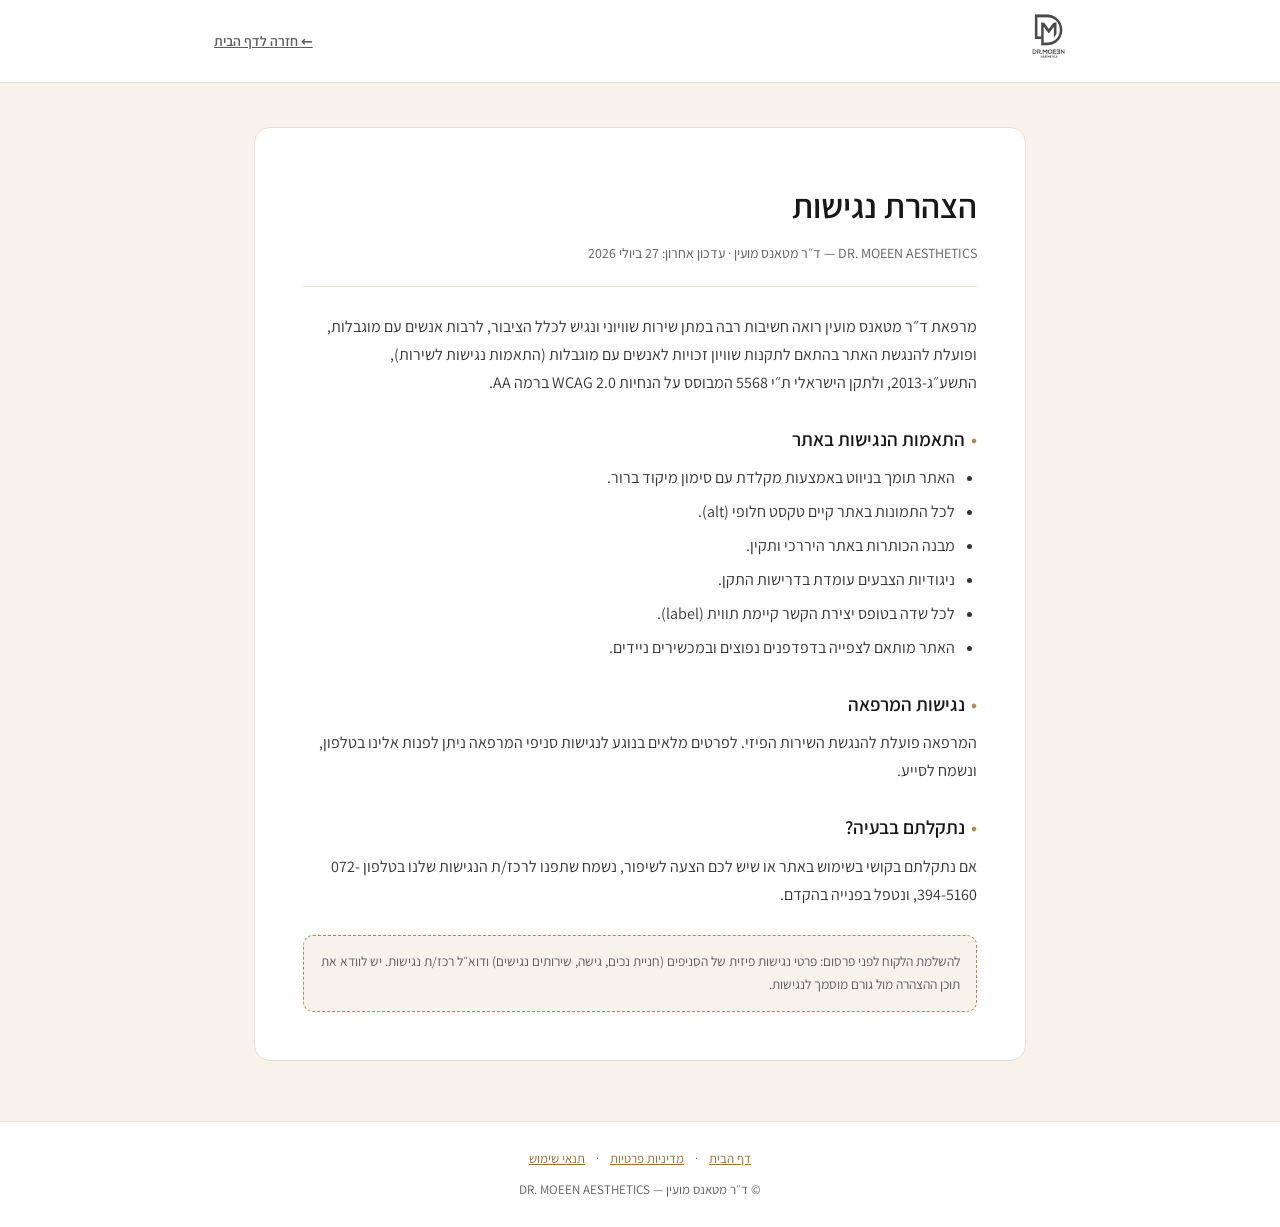
<file: accessibility.html>
<!DOCTYPE html>
<html lang="he" dir="rtl">
<head>
<meta charset="UTF-8" />
<meta name="viewport" content="width=device-width, initial-scale=1.0" />
<title>הצהרת נגישות | DR. MOEEN AESTHETICS – ד"ר מטאנס מועין</title>
<meta name="robots" content="index, follow" />
<link rel="icon" href="assets/logo.png" />
<link rel="preconnect" href="https://fonts.googleapis.com" />
<link rel="preconnect" href="https://fonts.gstatic.com" crossorigin />
<link href="https://fonts.googleapis.com/css2?family=Assistant:wght@300;400;500;600;700&family=Heebo:wght@400;500;600&display=swap" rel="stylesheet" />
<link rel="stylesheet" href="assets/legal.css" />
</head>
<body>
<header class="l-header">
  <div class="in">
    <a href="index.html" aria-label="חזרה לדף הבית"><img src="assets/logo.png" alt="DR. MOEEN AESTHETICS" /></a>
    <a class="back" href="index.html">← חזרה לדף הבית</a>
  </div>
</header>

<main>
  <div class="l-card">
    <h1>הצהרת נגישות</h1>
    <div class="updated">DR. MOEEN AESTHETICS — ד״ר מטאנס מועין · עדכון אחרון: 27 ביולי 2026</div>

    <p>מרפאת ד״ר מטאנס מועין רואה חשיבות רבה במתן שירות שוויוני ונגיש לכלל הציבור, לרבות אנשים עם מוגבלות, ופועלת להנגשת האתר בהתאם לתקנות שוויון זכויות לאנשים עם מוגבלות (התאמות נגישות לשירות), התשע״ג-2013, ולתקן הישראלי ת״י 5568 המבוסס על הנחיות WCAG 2.0 ברמה AA.</p>

    <h2><span class="n">•</span>התאמות הנגישות באתר</h2>
    <ul>
      <li>האתר תומך בניווט באמצעות מקלדת עם סימון מיקוד ברור.</li>
      <li>לכל התמונות באתר קיים טקסט חלופי (alt).</li>
      <li>מבנה הכותרות באתר היררכי ותקין.</li>
      <li>ניגודיות הצבעים עומדת בדרישות התקן.</li>
      <li>לכל שדה בטופס יצירת הקשר קיימת תווית (label).</li>
      <li>האתר מותאם לצפייה בדפדפנים נפוצים ובמכשירים ניידים.</li>
    </ul>

    <h2><span class="n">•</span>נגישות המרפאה</h2>
    <p>המרפאה פועלת להנגשת השירות הפיזי. לפרטים מלאים בנוגע לנגישות סניפי המרפאה ניתן לפנות אלינו בטלפון, ונשמח לסייע.</p>

    <h2><span class="n">•</span>נתקלתם בבעיה?</h2>
    <p>אם נתקלתם בקושי בשימוש באתר או שיש לכם הצעה לשיפור, נשמח שתפנו לרכז/ת הנגישות שלנו בטלפון 072-394-5160, ונטפל בפנייה בהקדם.</p>

    <div class="note">להשלמת הלקוח לפני פרסום: פרטי נגישות פיזית של הסניפים (חניית נכים, גישה, שירותים נגישים) ודוא״ל רכז/ת נגישות. יש לוודא את תוכן ההצהרה מול גורם מוסמך לנגישות.</div>
  </div>
</main>

<footer class="l-footer">
  <a href="index.html">דף הבית</a> · <a href="privacy.html">מדיניות פרטיות</a> · <a href="terms.html">תנאי שימוש</a>
  <div style="margin-top:8px">© ד״ר מטאנס מועין — DR. MOEEN AESTHETICS</div>
</footer>
</body>
</html>
</file>
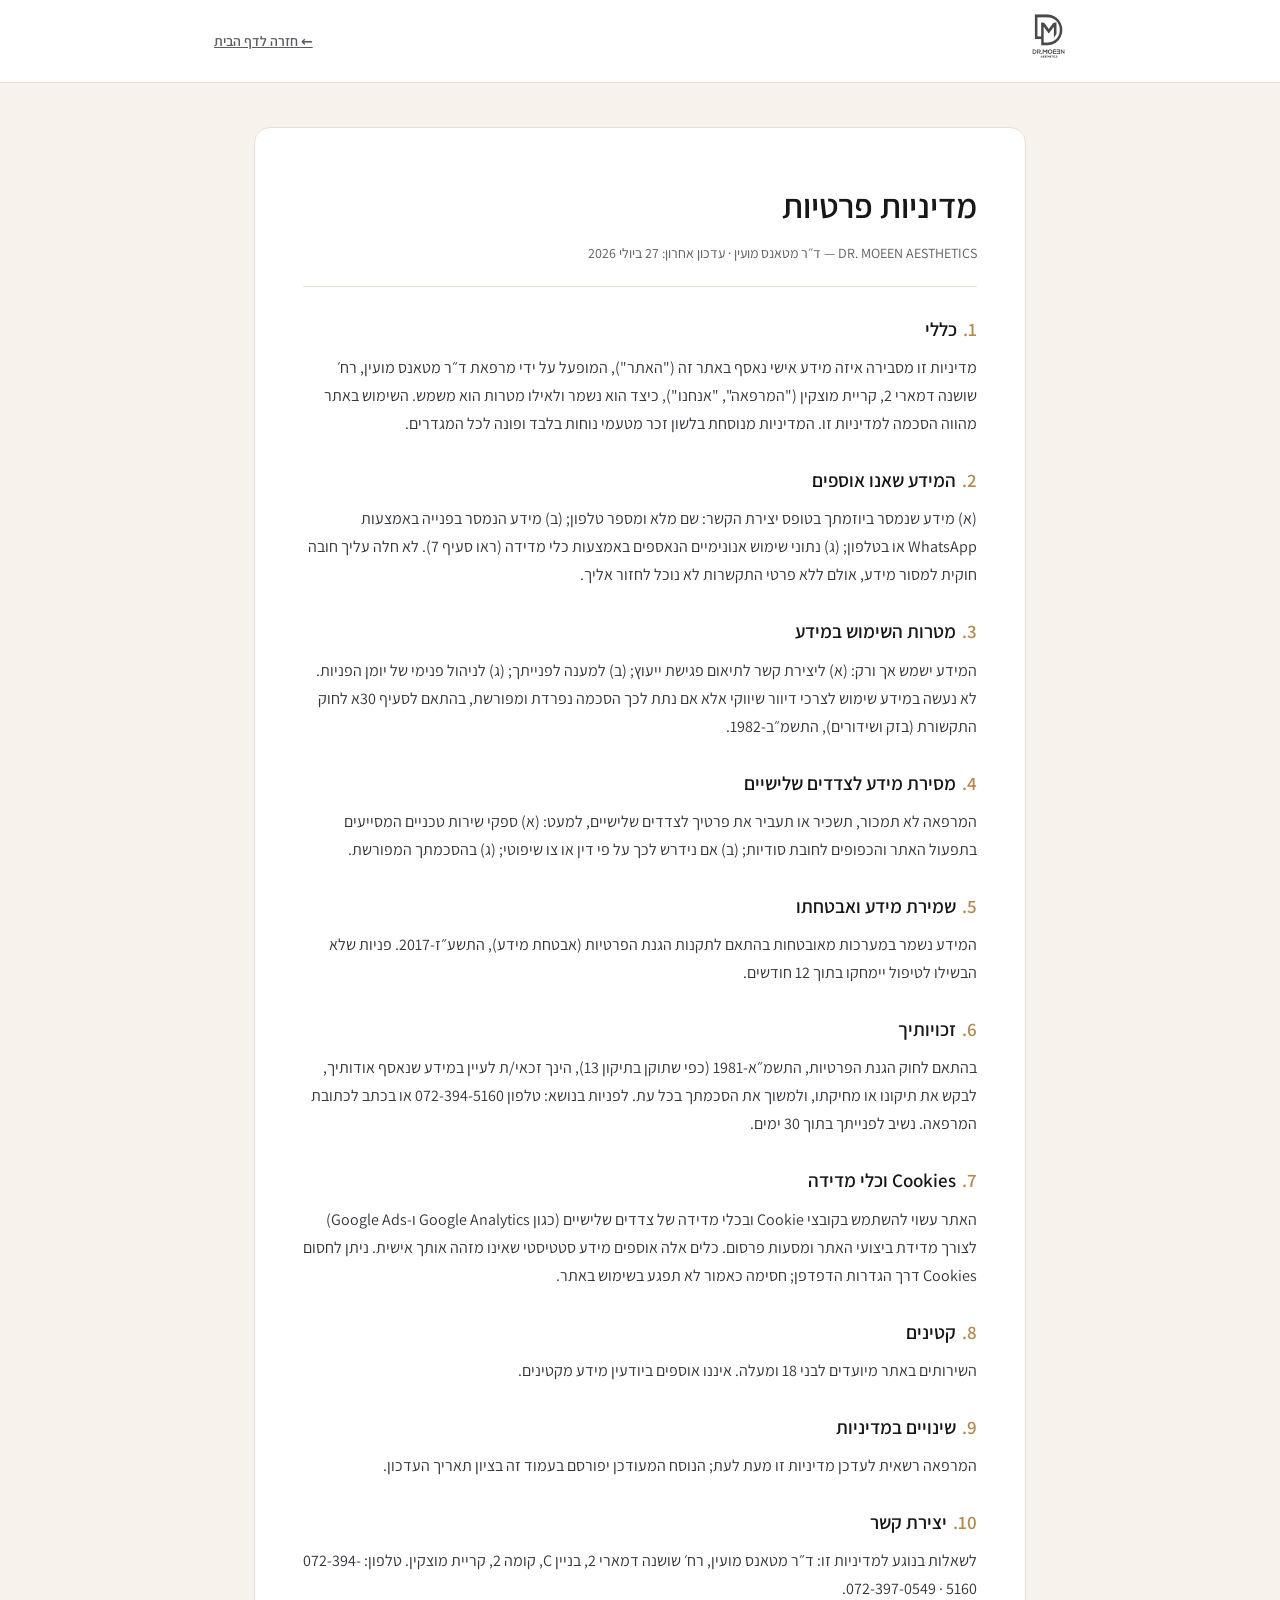
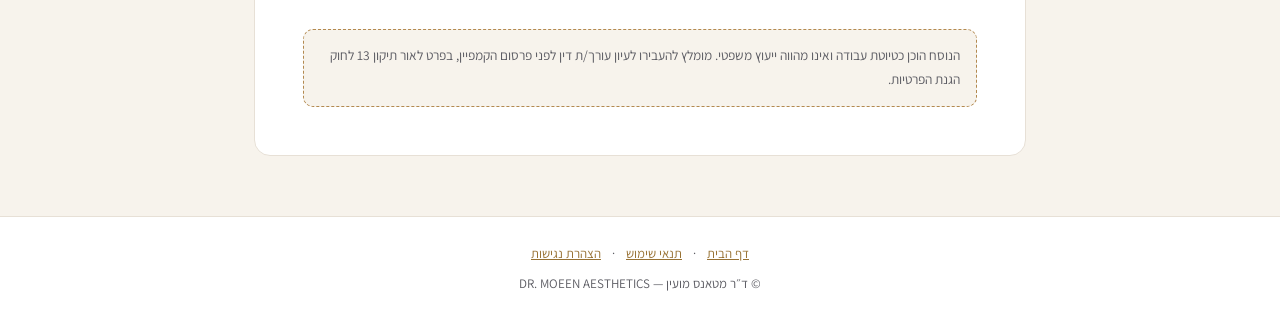
<file: privacy.html>
<!DOCTYPE html>
<html lang="he" dir="rtl">
<head>
<meta charset="UTF-8" />
<meta name="viewport" content="width=device-width, initial-scale=1.0" />
<title>מדיניות פרטיות | DR. MOEEN AESTHETICS – ד"ר מטאנס מועין</title>
<meta name="robots" content="index, follow" />
<link rel="icon" href="assets/logo.png" />
<link rel="preconnect" href="https://fonts.googleapis.com" />
<link rel="preconnect" href="https://fonts.gstatic.com" crossorigin />
<link href="https://fonts.googleapis.com/css2?family=Assistant:wght@300;400;500;600;700&family=Heebo:wght@400;500;600&display=swap" rel="stylesheet" />
<link rel="stylesheet" href="assets/legal.css" />
</head>
<body>
<header class="l-header">
  <div class="in">
    <a href="index.html" aria-label="חזרה לדף הבית"><img src="assets/logo.png" alt="DR. MOEEN AESTHETICS" /></a>
    <a class="back" href="index.html">← חזרה לדף הבית</a>
  </div>
</header>

<main>
  <div class="l-card">
    <h1>מדיניות פרטיות</h1>
    <div class="updated">DR. MOEEN AESTHETICS — ד״ר מטאנס מועין · עדכון אחרון: 27 ביולי 2026</div>

    <h2><span class="n">1.</span>כללי</h2>
    <p>מדיניות זו מסבירה איזה מידע אישי נאסף באתר זה ("האתר"), המופעל על ידי מרפאת ד״ר מטאנס מועין, רח׳ שושנה דמארי 2, קריית מוצקין ("המרפאה", "אנחנו"), כיצד הוא נשמר ולאילו מטרות הוא משמש. השימוש באתר מהווה הסכמה למדיניות זו. המדיניות מנוסחת בלשון זכר מטעמי נוחות בלבד ופונה לכל המגדרים.</p>

    <h2><span class="n">2.</span>המידע שאנו אוספים</h2>
    <p>(א) מידע שנמסר ביוזמתך בטופס יצירת הקשר: שם מלא ומספר טלפון; (ב) מידע הנמסר בפנייה באמצעות WhatsApp או בטלפון; (ג) נתוני שימוש אנונימיים הנאספים באמצעות כלי מדידה (ראו סעיף 7). לא חלה עליך חובה חוקית למסור מידע, אולם ללא פרטי התקשרות לא נוכל לחזור אליך.</p>

    <h2><span class="n">3.</span>מטרות השימוש במידע</h2>
    <p>המידע ישמש אך ורק: (א) ליצירת קשר לתיאום פגישת ייעוץ; (ב) למענה לפנייתך; (ג) לניהול פנימי של יומן הפניות. לא נעשה במידע שימוש לצרכי דיוור שיווקי אלא אם נתת לכך הסכמה נפרדת ומפורשת, בהתאם לסעיף 30א לחוק התקשורת (בזק ושידורים), התשמ״ב-1982.</p>

    <h2><span class="n">4.</span>מסירת מידע לצדדים שלישיים</h2>
    <p>המרפאה לא תמכור, תשכיר או תעביר את פרטיך לצדדים שלישיים, למעט: (א) ספקי שירות טכניים המסייעים בתפעול האתר והכפופים לחובת סודיות; (ב) אם נידרש לכך על פי דין או צו שיפוטי; (ג) בהסכמתך המפורשת.</p>

    <h2><span class="n">5.</span>שמירת מידע ואבטחתו</h2>
    <p>המידע נשמר במערכות מאובטחות בהתאם לתקנות הגנת הפרטיות (אבטחת מידע), התשע״ז-2017. פניות שלא הבשילו לטיפול יימחקו בתוך 12 חודשים.</p>

    <h2><span class="n">6.</span>זכויותיך</h2>
    <p>בהתאם לחוק הגנת הפרטיות, התשמ״א-1981 (כפי שתוקן בתיקון 13), הינך זכאי/ת לעיין במידע שנאסף אודותיך, לבקש את תיקונו או מחיקתו, ולמשוך את הסכמתך בכל עת. לפניות בנושא: טלפון 072-394-5160 או בכתב לכתובת המרפאה. נשיב לפנייתך בתוך 30 ימים.</p>

    <h2><span class="n">7.</span>Cookies וכלי מדידה</h2>
    <p>האתר עשוי להשתמש בקובצי Cookie ובכלי מדידה של צדדים שלישיים (כגון Google Analytics ו-Google Ads) לצורך מדידת ביצועי האתר ומסעות פרסום. כלים אלה אוספים מידע סטטיסטי שאינו מזהה אותך אישית. ניתן לחסום Cookies דרך הגדרות הדפדפן; חסימה כאמור לא תפגע בשימוש באתר.</p>

    <h2><span class="n">8.</span>קטינים</h2>
    <p>השירותים באתר מיועדים לבני 18 ומעלה. איננו אוספים ביודעין מידע מקטינים.</p>

    <h2><span class="n">9.</span>שינויים במדיניות</h2>
    <p>המרפאה רשאית לעדכן מדיניות זו מעת לעת; הנוסח המעודכן יפורסם בעמוד זה בציון תאריך העדכון.</p>

    <h2><span class="n">10.</span>יצירת קשר</h2>
    <p>לשאלות בנוגע למדיניות זו: ד״ר מטאנס מועין, רח׳ שושנה דמארי 2, בניין C, קומה 2, קריית מוצקין. טלפון: 072-394-5160 · 072-397-0549.</p>

    <div class="note">הנוסח הוכן כטיוטת עבודה ואינו מהווה ייעוץ משפטי. מומלץ להעבירו לעיון עורך/ת דין לפני פרסום הקמפיין, בפרט לאור תיקון 13 לחוק הגנת הפרטיות.</div>
  </div>
</main>

<footer class="l-footer">
  <a href="index.html">דף הבית</a> · <a href="terms.html">תנאי שימוש</a> · <a href="accessibility.html">הצהרת נגישות</a>
  <div style="margin-top:8px">© ד״ר מטאנס מועין — DR. MOEEN AESTHETICS</div>
</footer>
</body>
</html>
</file>
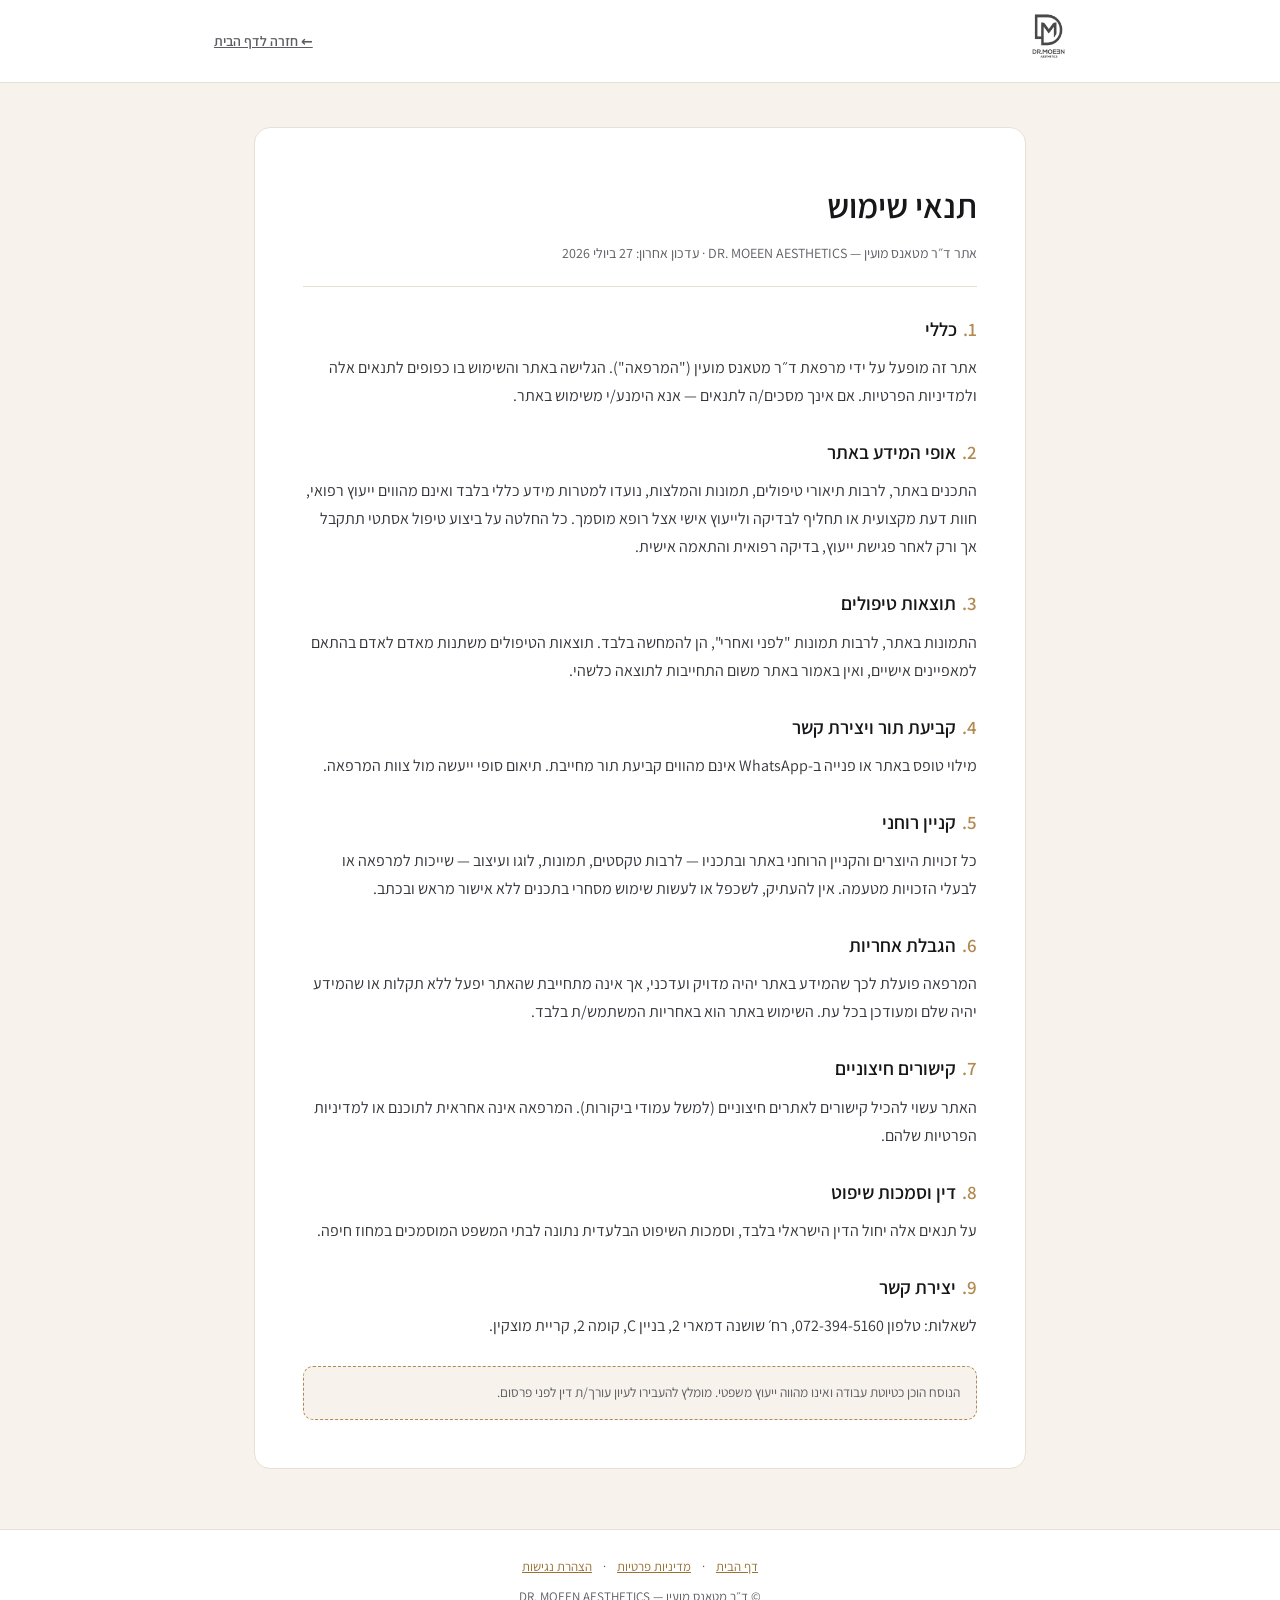
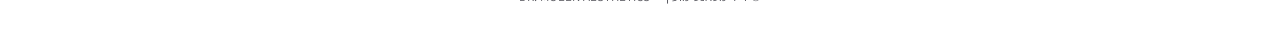
<file: terms.html>
<!DOCTYPE html>
<html lang="he" dir="rtl">
<head>
<meta charset="UTF-8" />
<meta name="viewport" content="width=device-width, initial-scale=1.0" />
<title>תנאי שימוש | DR. MOEEN AESTHETICS – ד"ר מטאנס מועין</title>
<meta name="robots" content="index, follow" />
<link rel="icon" href="assets/logo.png" />
<link rel="preconnect" href="https://fonts.googleapis.com" />
<link rel="preconnect" href="https://fonts.gstatic.com" crossorigin />
<link href="https://fonts.googleapis.com/css2?family=Assistant:wght@300;400;500;600;700&family=Heebo:wght@400;500;600&display=swap" rel="stylesheet" />
<link rel="stylesheet" href="assets/legal.css" />
</head>
<body>
<header class="l-header">
  <div class="in">
    <a href="index.html" aria-label="חזרה לדף הבית"><img src="assets/logo.png" alt="DR. MOEEN AESTHETICS" /></a>
    <a class="back" href="index.html">← חזרה לדף הבית</a>
  </div>
</header>

<main>
  <div class="l-card">
    <h1>תנאי שימוש</h1>
    <div class="updated">אתר ד״ר מטאנס מועין — DR. MOEEN AESTHETICS · עדכון אחרון: 27 ביולי 2026</div>

    <h2><span class="n">1.</span>כללי</h2>
    <p>אתר זה מופעל על ידי מרפאת ד״ר מטאנס מועין ("המרפאה"). הגלישה באתר והשימוש בו כפופים לתנאים אלה ולמדיניות הפרטיות. אם אינך מסכים/ה לתנאים — אנא הימנע/י משימוש באתר.</p>

    <h2><span class="n">2.</span>אופי המידע באתר</h2>
    <p>התכנים באתר, לרבות תיאורי טיפולים, תמונות והמלצות, נועדו למטרות מידע כללי בלבד ואינם מהווים ייעוץ רפואי, חוות דעת מקצועית או תחליף לבדיקה ולייעוץ אישי אצל רופא מוסמך. כל החלטה על ביצוע טיפול אסתטי תתקבל אך ורק לאחר פגישת ייעוץ, בדיקה רפואית והתאמה אישית.</p>

    <h2><span class="n">3.</span>תוצאות טיפולים</h2>
    <p>התמונות באתר, לרבות תמונות "לפני ואחרי", הן להמחשה בלבד. תוצאות הטיפולים משתנות מאדם לאדם בהתאם למאפיינים אישיים, ואין באמור באתר משום התחייבות לתוצאה כלשהי.</p>

    <h2><span class="n">4.</span>קביעת תור ויצירת קשר</h2>
    <p>מילוי טופס באתר או פנייה ב-WhatsApp אינם מהווים קביעת תור מחייבת. תיאום סופי ייעשה מול צוות המרפאה.</p>

    <h2><span class="n">5.</span>קניין רוחני</h2>
    <p>כל זכויות היוצרים והקניין הרוחני באתר ובתכניו — לרבות טקסטים, תמונות, לוגו ועיצוב — שייכות למרפאה או לבעלי הזכויות מטעמה. אין להעתיק, לשכפל או לעשות שימוש מסחרי בתכנים ללא אישור מראש ובכתב.</p>

    <h2><span class="n">6.</span>הגבלת אחריות</h2>
    <p>המרפאה פועלת לכך שהמידע באתר יהיה מדויק ועדכני, אך אינה מתחייבת שהאתר יפעל ללא תקלות או שהמידע יהיה שלם ומעודכן בכל עת. השימוש באתר הוא באחריות המשתמש/ת בלבד.</p>

    <h2><span class="n">7.</span>קישורים חיצוניים</h2>
    <p>האתר עשוי להכיל קישורים לאתרים חיצוניים (למשל עמודי ביקורות). המרפאה אינה אחראית לתוכנם או למדיניות הפרטיות שלהם.</p>

    <h2><span class="n">8.</span>דין וסמכות שיפוט</h2>
    <p>על תנאים אלה יחול הדין הישראלי בלבד, וסמכות השיפוט הבלעדית נתונה לבתי המשפט המוסמכים במחוז חיפה.</p>

    <h2><span class="n">9.</span>יצירת קשר</h2>
    <p>לשאלות: טלפון 072-394-5160, רח׳ שושנה דמארי 2, בניין C, קומה 2, קריית מוצקין.</p>

    <div class="note">הנוסח הוכן כטיוטת עבודה ואינו מהווה ייעוץ משפטי. מומלץ להעבירו לעיון עורך/ת דין לפני פרסום.</div>
  </div>
</main>

<footer class="l-footer">
  <a href="index.html">דף הבית</a> · <a href="privacy.html">מדיניות פרטיות</a> · <a href="accessibility.html">הצהרת נגישות</a>
  <div style="margin-top:8px">© ד״ר מטאנס מועין — DR. MOEEN AESTHETICS</div>
</footer>
</body>
</html>
</file>
<file: assets/legal.css>
/* Shared styling for legal pages — DR. MOEEN AESTHETICS */
:root{
  --ink:#17171a; --muted:#5c5c63; --line:#e7e0d6;
  --cream:#f7f3ec; --gold:#b3894f; --gold-deep:#987234;
}
*{box-sizing:border-box;margin:0;padding:0}
html{scroll-behavior:smooth}
body{font-family:'Assistant','Heebo',system-ui,Arial,sans-serif;color:var(--ink);background:var(--cream);line-height:1.75;font-size:17px;-webkit-font-smoothing:antialiased}
a{color:var(--gold-deep)}
a:hover{color:var(--ink)}
.l-header{background:#fff;border-bottom:1px solid var(--line)}
.l-header .in{max-width:900px;margin-inline:auto;padding:14px 24px;display:flex;align-items:center;justify-content:space-between;gap:16px}
.l-header img{height:44px;width:auto}
.l-header .back{font-size:14px;font-weight:600;color:var(--muted)}
.l-header .back:hover{color:var(--gold-deep)}
main{max-width:820px;margin:0 auto;padding:44px 24px 60px}
.l-card{background:#fff;border:1px solid var(--line);border-radius:16px;padding:clamp(24px,4vw,48px)}
h1{font-size:clamp(26px,4vw,34px);font-weight:600;margin-bottom:6px}
.updated{color:var(--muted);font-size:14px;margin-bottom:26px;padding-bottom:20px;border-bottom:1px solid var(--line)}
h2{font-size:19px;font-weight:600;margin:26px 0 8px;color:var(--ink)}
h2 .n{color:var(--gold);margin-inline-end:6px}
p,li{color:#34343a;font-size:16px}
p{margin-bottom:10px}
ul{margin:6px 22px 14px}
li{margin-bottom:6px}
.note{margin-top:26px;padding:14px 16px;background:var(--cream);border:1px dashed var(--gold);border-radius:10px;font-size:13.5px;color:var(--muted)}
.l-footer{text-align:center;padding:26px 24px;color:var(--muted);font-size:13px;border-top:1px solid var(--line);background:#fff}
.l-footer a{margin-inline:8px}
@media(max-width:520px){body{font-size:16px}}
</file>
